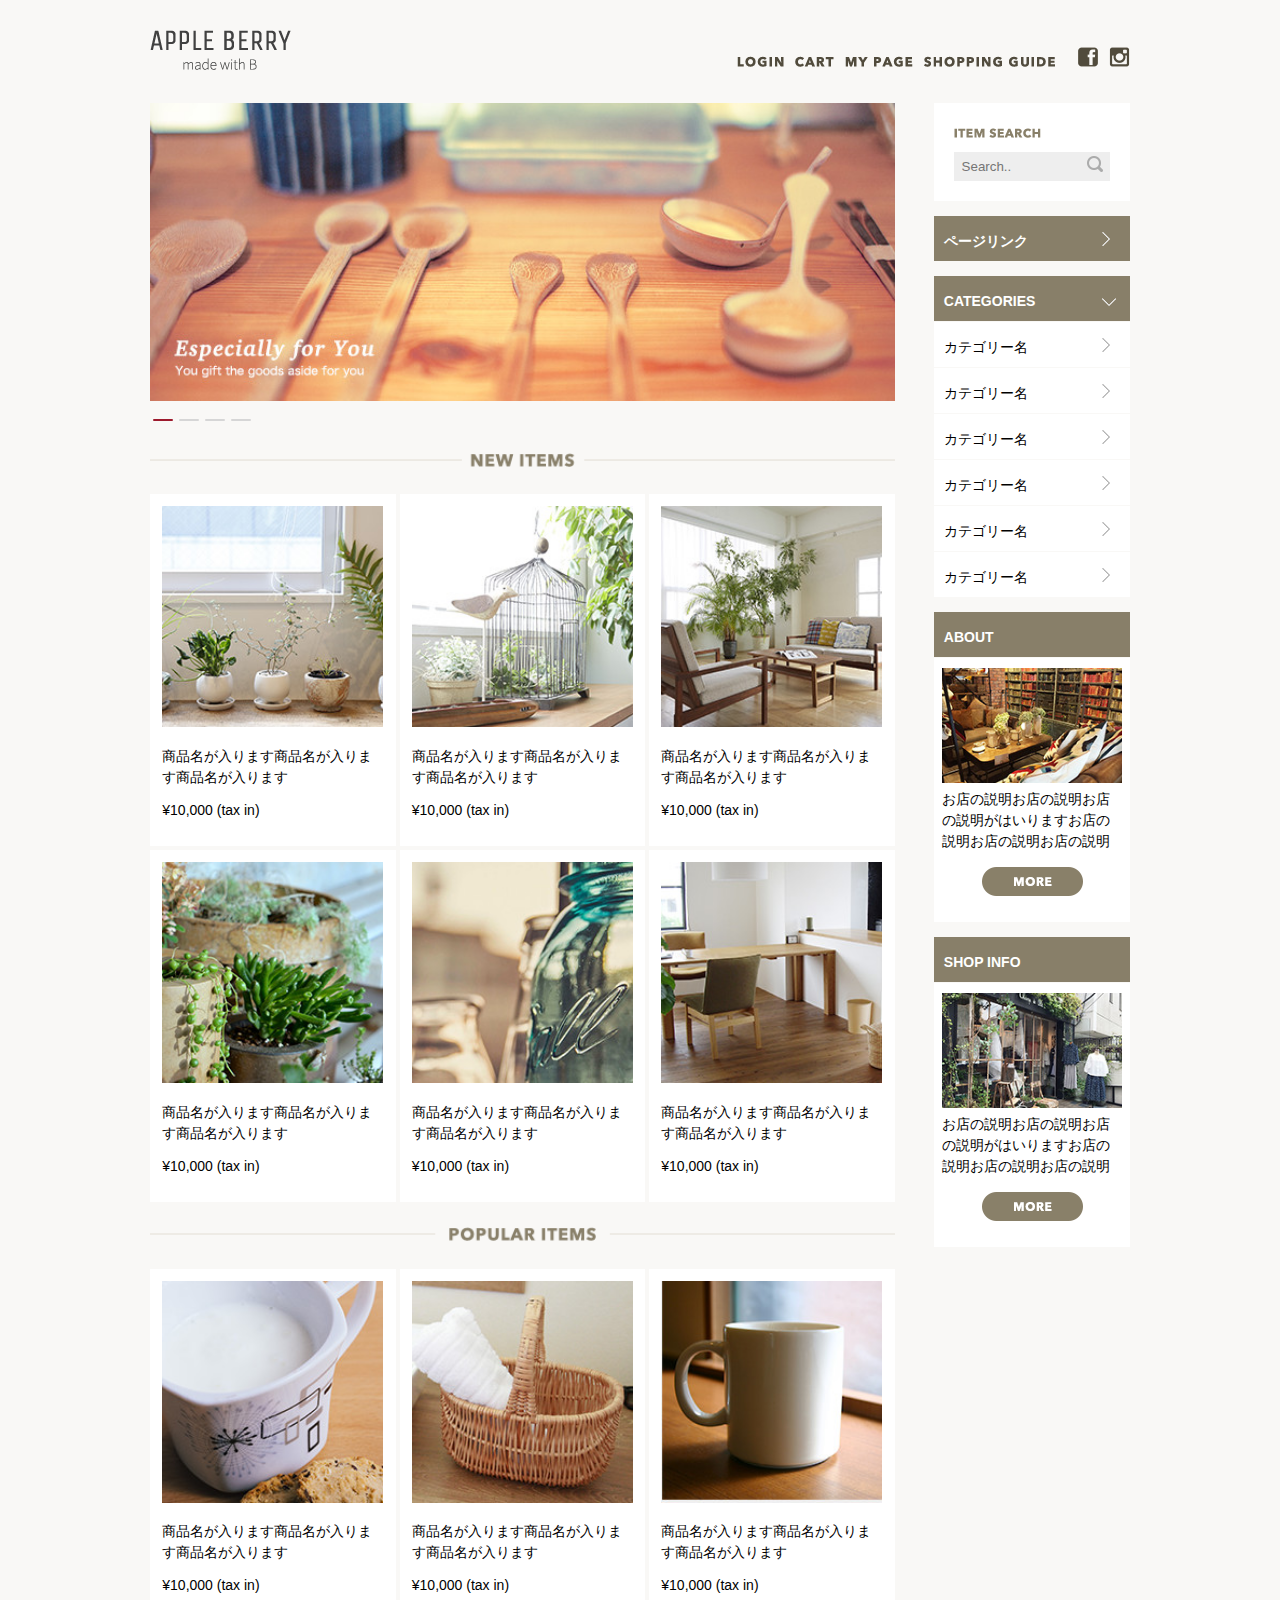
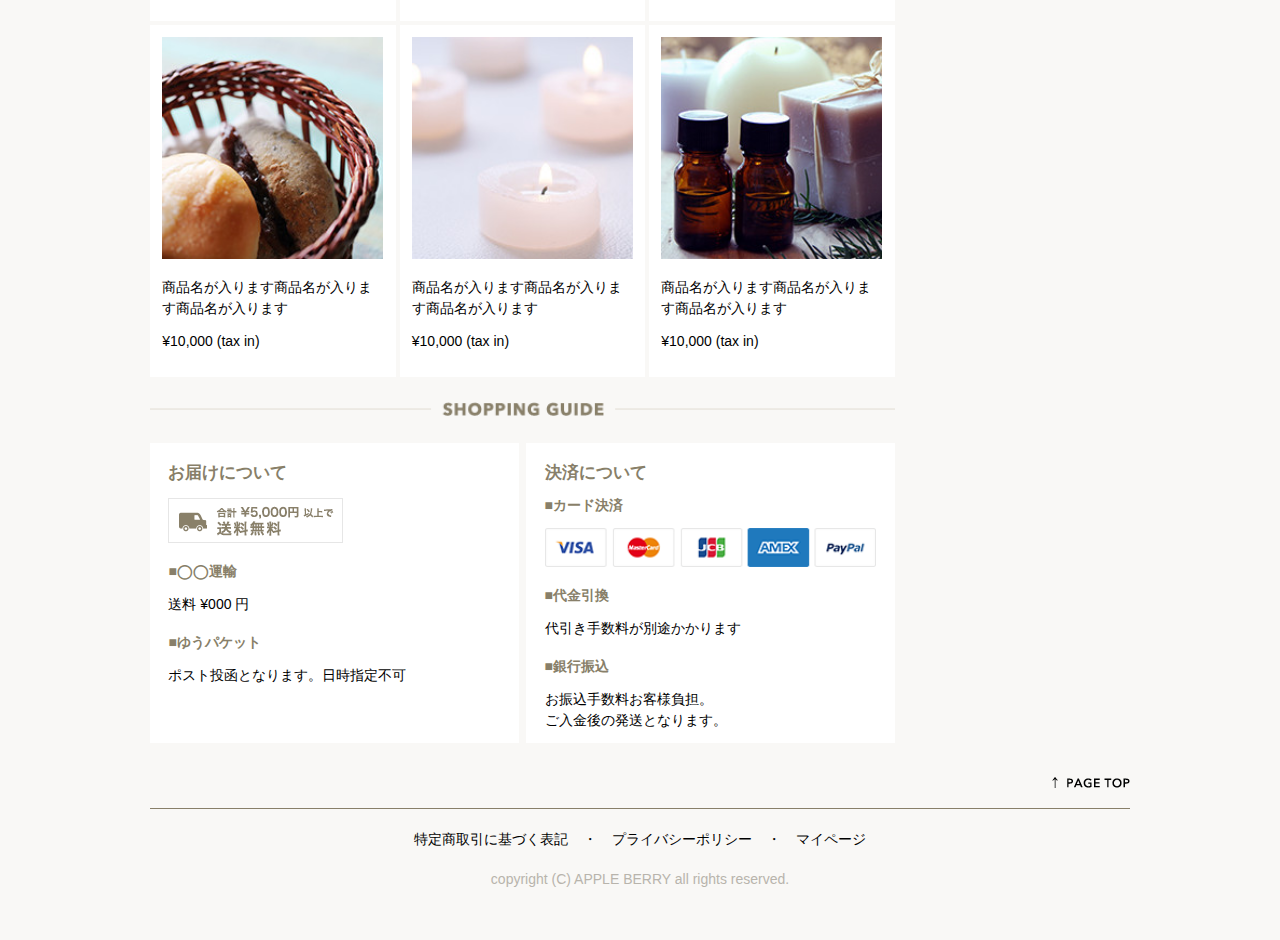
<file: index.html>
<!DOCTYPE html>
<html>
    <head>
        <meta charset="UTF-8">
        <title>ショッピングサイト</title>
        <meta name="viewport" content="width=device-width, initial-scale=1">
        <link rel="stylesheet" href="css/style.css">
        <link rel="stylesheet" href="css/reset.css">
        <link rel="stylesheet" href="owlcarousel/assets/owl.carousel.min.css">
        <link rel="stylesheet" href="owlcarousel/assets/owl.theme.default.css">
        <!-- jQuery -->
        <script type="text/javascript" src="https://ajax.googleapis.com/ajax/libs/jquery/1.10.2/jquery.min.js"></script>
        <!-- Owl Carousel JS -->
        <script src="owlcarousel/owl.carousel.min.js"></script>
        <!-- Owl Carouselを動作させるために追加 -->
        <script src="test-carousel.js"></script>
    </head>
    <body class="body">
        <div class="wrapper">
        <div id="headder" class="clearfix">
            <div id="logo">
                <a href="index.html"><img src="images/logo.png" alt="ロゴマーク" srcset="images/logo@2x.png 2x" /></a>
            </div><!--logo-->
            <div id="g_nav" class="clearfix">
                <ul id="main_navi">
                    <a href="#"><li><img src="images/menu_login.png" alt="ログイン" srcset="images/menu_login@2x.png 2x" /></li></a>
                    <a href="#"><li><img src="images/menu_cart.png" alt="カート" srcset="images/menu_cart@2x.png 2x" /></li></a>
                    <a href="#"><li><img src="images/menu_mypage.png" alt="マイページ" srcset="images/menu_mypage@2x.png 2x" /></li></a>
                    <a href="#"><li><img src="images/menu_guide.png" alt="ショッピングガイド" srcset="images/menu_guide@2x.png 2x" /></li></a>
                </ul>
                <ul id="sns_navi">
                    <a href="#"><li><img src="images/facebook.png" alt="facebook" srcset="images/fb@2x.png 2x" /></li></a>
                    <a href="#"><li><img src="images/insta.png" alt="Instagram" srcset="images/insta@2x.png 2x" /></li></a>
                </ul>
            </div><!--g_navi-->
        </div><!--headder-->
        
        <div id="headder01" class="clearfix">
            <div id="logo01">
                <a href="index.html"><img src="images/logo.png" alt="ロゴマーク" srcset="images/logo@2x.png 2x" /></a>
            </div><!--logo-->
            <div id="g_nav01" class="clearfix">
                <ul id="sns_navi">
                    <a href="#"><li><img src="images/facebook.png" alt="facebook" srcset="images/fb@2x.png 2x" /></li></a>
                    <a href="#"><li><img src="images/insta.png" alt="Instagram" srcset="images/insta@2x.png 2x" /></li></a>
                    <a href="#"><li id="menu"><img src="images/menu_icon.png" alt="Instagram" srcset="images/menu_icon@2x.png 2x" /></li></a>
                    <ol class="sp_menu_toggle">
                        <a href="#"><li><div class="menu_top"><img src="images/menu_login.png" alt="ログイン" srcset="images/menu_login@2x.png 2x" /></div></li></a>
                        <a href="#"><li><img src="images/menu_cart.png" alt="カート" srcset="images/menu_cart@2x.png 2x" /></li></a>
                        <a href="#"><li><img src="images/menu_mypage.png" alt="マイページ" srcset="images/menu_mypage@2x.png 2x" /></li></a>
                        <a href="#"><li><img src="images/menu_guide.png" alt="ショッピングガイド" srcset="images/menu_guide@2x.png 2x" /></li></a>
                    </ol>
                </ul>
            </div><!--g_nav01-->
        </div><!--headder01-->
        
        
        <div id="contents">
            <div class="container clearfix">
                <div id="main">
                    <div class="owl-carousel owl-theme" id="carusel">
                        <div class="headder-image"><img src="images/ca_banner.jpg" alt="ヘッダー画像" srcset="images/ca_banner.jpg 2x" /></div>
                        <div class="headder-image"><img src="images/ca_banner.jpg" alt="ヘッダー画像" srcset="images/ca_banner.jpg 2x" /></div>
                        <div class="headder-image"><img src="images/ca_banner.jpg" alt="ヘッダー画像" srcset="images/ca_banner.jpg 2x" /></div>
                        <div class="headder-image"><img src="images/ca_banner.jpg" alt="ヘッダー画像" srcset="images/ca_banner.jpg 2x" /></div>
                    </div><!--carousel-->
                    <h1><img src="images/title_newitems.png"></h1>
                    <div class="item">
                        <div class="area clearfix">
                            <div class="box">
                                <a href="products.html"><img src="images/item_01.jpg" alt="アイテム１"/></a>
                                <a href="products.html"><p>商品名が入ります商品名が入ります商品名が入ります</p></a>
                                <p>¥10,000 (tax in)</p>
                            </div><!--box-->
                            <div class="box">
                                <a href="products.html"><img src="images/item_02.jpg" alt="アイテム１"/></a>
                                <a href="products.html"><p>商品名が入ります商品名が入ります商品名が入ります</p></a>
                                <p>¥10,000 (tax in)</p>
                            </div><!--box-->
                            <div class="box01">
                                <a href="products.html"><img src="images/item_03.jpg" alt="アイテム１"/></a>
                                <a href="products.html"><p>商品名が入ります商品名が入ります商品名が入ります</p></a>
                                <p>¥10,000 (tax in)</p>
                            </div><!--box01-->
                        </div><!--area-->
                        <div class="area clearfix">
                            <div class="box">
                                <a href="products.html"><img src="images/item_04.jpg" alt="アイテム１"/></a>
                                <a href="products.html"><p>商品名が入ります商品名が入ります商品名が入ります</p></a>
                                <p>¥10,000 (tax in)</p>
                            </div><!--box-->
                            <div class="box">
                                <a href="products.html"><img src="images/item_05.jpg" alt="アイテム１"/></a>
                                <a href="products.html"><p>商品名が入ります商品名が入ります商品名が入ります</p></a>
                                <p>¥10,000 (tax in)</p>
                            </div><!--box-->
                            <div class="box01">
                                <a href="products.html"><img src="images/item_06.jpg" alt="アイテム１"/></a>
                                <a href="products.html"><p>商品名が入ります商品名が入ります商品名が入ります</p></a>
                                <p>¥10,000 (tax in)</p>
                            </div><!--box01-->
                        </div><!--area-->
                    </div><!--item-->
                    <h1><img src="images/title_popular.png"></h1>
                    <div class="item">
                        <div class="area clearfix">
                            <div class="box">
                                <a href="products.html"><img src="images/item_07.jpg" alt="アイテム１"/></a>
                                <a href="products.html"><p>商品名が入ります商品名が入ります商品名が入ります</p></a>
                                <p>¥10,000 (tax in)</p>
                            </div><!--box-->
                            <div class="box">
                                <a href="products.html"><img src="images/item_08.jpg" alt="アイテム１"/></a>
                                <a href="products.html"><p>商品名が入ります商品名が入ります商品名が入ります</p></a>
                                <p>¥10,000 (tax in)</p>
                            </div><!--box-->
                            <div class="box01">
                                <a href="products.html"><img src="images/item_09.jpg" alt="アイテム１"/></a>
                                <a href="products.html"><p>商品名が入ります商品名が入ります商品名が入ります</p></a>
                                <p>¥10,000 (tax in)</p>
                            </div><!--box01-->
                        </div><!--area-->
                        <div class="area clearfix">
                            <div class="box">
                                <a href="products.html"><img src="images/item_10.jpg" alt="アイテム１"/></a>
                                <a href="products.html"><p>商品名が入ります商品名が入ります商品名が入ります</p></a>
                                <p>¥10,000 (tax in)</p>
                            </div><!--box-->
                            <div class="box">
                                <a href="products.html"><img src="images/item_11.jpg" alt="アイテム１"/></a>
                                <a href="products.html"><p>商品名が入ります商品名が入ります商品名が入ります</p></a>
                                <p>¥10,000 (tax in)</p>
                            </div><!--box-->
                            <div class="box01">
                                <a href="products.html"><img src="images/item_12.jpg" alt="アイテム１"/></a>
                                <a href="products.html"><p>商品名が入ります商品名が入ります商品名が入ります</p></a>
                                <p>¥10,000 (tax in)</p>
                            </div> <!--box01-->
                        </div><!--area-->
                    </div><!--item-->
                    <h1><img src="images/title_guide.png"></h1>
                    <div class="guidearea clearfix">
                        <div class="guide">
                            <div class="guide_n">
                                <h2>お届けについて</h2>
                                <img src="images/otodoke_banner.png" alt="お届けについて" />
                                <h3>■◯◯運輸</h3>
                                <p>送料 ¥000 円</p>
                                <h3>■ゆうパケット</h3>
                                <p>ポスト投函となります。日時指定不可</p>
                            </div><!--guide_n-->
                        </div><!--guide-->
                        <div class="guide01">
                            <div class="guide_n">
                                <h2>決済について</h2>
                                <h3>■カード決済</h3>
                                <img src="images/cards.png" alt="カード決済について" />
                                <h3>■代金引換</h3>
                                <p>代引き手数料が別途かかります</p>
                                <h3>■銀行振込</h3>
                                <p>お振込手数料お客様負担。<br>
                                ご入金後の発送となります。</p>
                            </div><!--guide_n-->
                        </div><!--guide01-->
                    </div><!--guidearea-->
                </div><!--main-->
                
                
                
                <div id="s_main">
                    <div class="owl-carousel owl-theme" id="carusel01">
                        <div class="headder-image"><img src="images/ca_banner.jpg" alt="ヘッダー画像" srcset="images/ca_banner.jpg 2x" /></div>
                        <div class="headder-image"><img src="images/ca_banner.jpg" alt="ヘッダー画像" srcset="images/ca_banner.jpg 2x" /></div>
                        <div class="headder-image"><img src="images/ca_banner.jpg" alt="ヘッダー画像" srcset="images/ca_banner.jpg 2x" /></div>
                        <div class="headder-image"><img src="images/ca_banner.jpg" alt="ヘッダー画像" srcset="images/ca_banner.jpg 2x" /></div>
                    </div><!--carousel-->
                    <h1><img src="images/title_new_item.png" srcset="images/title_new_item@2x.png 2x" /></h1>
                    <div class="item">
                        <div class="area clearfix">
                            <div class="box">
                                <a href="products.html"><img src="images/item_01.jpg" alt="アイテム１"/></a>
                                <a href="products.html"><p>商品名が入ります商品名が入ります商品名が入ります</p></a>
                                <p>¥10,000 (tax in)</p>
                            </div><!--box-->
                            <div class="box01">
                                <a href="products.html"><img src="images/item_02.jpg" alt="アイテム１"/></a>
                                <a href="products.html"><p>商品名が入ります商品名が入ります商品名が入ります</p></a>
                                <p>¥10,000 (tax in)</p>
                            </div><!--box-->
                        </div><!--area-->
                        <div class="area clearfix">
                            <div class="box">
                                <a href="products.html"><img src="images/item_03.jpg" alt="アイテム１"/></a>
                                <a href="products.html"><p>商品名が入ります商品名が入ります商品名が入ります</p></a>
                                <p>¥10,000 (tax in)</p>
                            </div><!--box-->
                            <div class="box01">
                                <a href="products.html"><img src="images/item_04.jpg" alt="アイテム１"/></a>
                                <a href="products.html"><p>商品名が入ります商品名が入ります商品名が入ります</p></a>
                                <p>¥10,000 (tax in)</p>
                            </div><!--box01-->
                        </div><!--area-->
                        <div class="area clearfix">
                            <div class="box">
                                <a href="products.html"><img src="images/item_05.jpg" alt="アイテム１"/></a>
                                <a href="products.html"><p>商品名が入ります商品名が入ります商品名が入ります</p></a>
                                <p>¥10,000 (tax in)</p>
                            </div><!--box-->
                            <div class="box01">
                                <a href="products.html"><img src="images/item_06.jpg" alt="アイテム１"/></a>
                                <a href="products.html"><p>商品名が入ります商品名が入ります商品名が入ります</p></a>
                                <p>¥10,000 (tax in)</p>
                            </div> <!--box01-->
                        </div><!--area-->
                    </div><!--item-->
                    <h1><img src="images/title_popular.png" srcset="images/title_popular@2x.png 2x" /></h1>
                    <div class="item">
                        <div class="area clearfix">
                            <div class="box">
                                <a href="products.html"><img src="images/item_07.jpg" alt="アイテム１"/></a>
                                <a href="products.html"><p>商品名が入ります商品名が入ります商品名が入ります</p></a>
                                <p>¥10,000 (tax in)</p>
                            </div><!--box-->
                            <div class="box01">
                                <a href="products.html"><img src="images/item_08.jpg" alt="アイテム１"/></a>
                                <a href="products.html"><p>商品名が入ります商品名が入ります商品名が入ります</p></a>
                                <p>¥10,000 (tax in)</p>
                            </div><!--box-->
                        </div><!--area-->
                        <div class="area clearfix">
                            <div class="box">
                                <a href="products.html"><img src="images/item_09.jpg" alt="アイテム１"/></a>
                                <a href="products.html"><p>商品名が入ります商品名が入ります商品名が入ります</p></a>
                                <p>¥10,000 (tax in)</p>
                            </div><!--box-->
                            <div class="box01">
                                <a href="products.html"><img src="images/item_10.jpg" alt="アイテム１"/></a>
                                <a href="products.html"><p>商品名が入ります商品名が入ります商品名が入ります</p></a>
                                <p>¥10,000 (tax in)</p>
                            </div><!--box01-->
                        </div><!--area-->
                        <div class="area clearfix">
                            <div class="box">
                                <a href="products.html"><img src="images/item_11.jpg" alt="アイテム１"/></a>
                                <a href="products.html"><p>商品名が入ります商品名が入ります商品名が入ります</p></a>
                                <p>¥10,000 (tax in)</p>
                            </div><!--box-->
                            <div class="box01">
                                <a href="products.html"><img src="images/item_12.jpg" alt="アイテム１"/></a>
                                <a href="products.html"><p>商品名が入ります商品名が入ります商品名が入ります</p></a>
                                <p>¥10,000 (tax in)</p>
                            </div> <!--box01-->
                        </div><!--area-->
                    </div><!--item-->
                    <h1><img src="images/title_guide.png" srcset="images/title_guide@2x.png 2x" /></h1>
                    <div class="guidearea clearfix">
                        <div class="guide">
                            <div class="guide_n">
                                <h2>お届けについて</h2>
                                <img src="images/otodoke_banner.png" alt="お届けについて" />
                                <h3>■◯◯運輸</h3>
                                <p>送料 ¥000 円</p>
                                <h3>■ゆうパケット</h3>
                                <p>ポスト投函となります。日時指定不可</p>
                            </div><!--guide_n-->
                        </div><!--guide-->
                        <div class="guide01">
                            <div class="guide_n">
                                <h2>決済について</h2>
                                <h3>■カード決済</h3>
                                <img src="images/cards.png" alt="カード決済について" />
                                <h3>■代金引換</h3>
                                <p>代引き手数料が別途かかります</p>
                                <h3>■銀行振込</h3>
                                <p>お振込手数料お客様負担。<br>
                                ご入金後の発送となります。</p>
                            </div><!--guide_n-->
                        </div><!--guide01-->
                    </div><!--guidearea-->
                </div><!--s_main-->
                  
                    
                    
                <div id="side">
                    <div id="serch">
                        <h2><img src="images/itemserch.png" /></h2>
                        <form method="get" action="#" class="search">
                            <div id="serchbox">
                                <input type="text" name="example" class="textBox" placeholder="Search.." />
                                <div class="seachicon"><img src="images/search_icon.png" /></div>
                            </div><!--sechbox-->
                        </form>
                    </div> <!--serch-->
                    <div id="sidever">
                        <a href="#"><h3 class="clearfix"><p>ページリンク</p><span><img src="images/next_icon.png" alt="矢印" /></span></h3></a>
                        <a href="#"><h3 class="clearfix"><p>CATEGORIES</p><span class="down"><img src="images/down_icon.png" alt="矢印" /></span></h3></a>
                        <a href="list.html"><h4 class="clearfix"><p>カテゴリー名</p><span><img src="images/next_icon_gray.png" alt="矢印" /></span></h4></a>
                        <a href="list.html"><h4 class="clearfix"><p>カテゴリー名</p><span><img src="images/next_icon_gray.png" alt="矢印" /></span></h4></a>
                        <a href="list.html"><h4 class="clearfix"><p>カテゴリー名</p><span><img src="images/next_icon_gray.png" alt="矢印" /></span></h4></a>
                        <a href="list.html"><h4 class="clearfix"><p>カテゴリー名</p><span><img src="images/next_icon_gray.png" alt="矢印" /></span></h4></a>
                        <a href="list.html"><h4 class="clearfix"><p>カテゴリー名</p><span><img src="images/next_icon_gray.png" alt="矢印" /></span></h4></a>
                        <a href="list.html"><h4 class="clearfix"><p>カテゴリー名</p><span><img src="images/next_icon_gray.png" alt="矢印" /></span></h4></a>
                        <h3>ABOUT</h3>
                        <div class="sidebox clearfix">
                            <div class="sideimege"><img src="images/about_img.jpg" alt="about写真"></div>
                            <div class="sidetext">
                                <p>お店の説明お店の説明お店の説明がはいりますお店の説明お店の説明お店の説明</p>
                                <a href="#"><div class="buton"><img src="images/more_btn.png" alt="more"></div></a>
                            </div>
                        </div><!--sidebox-->
                        <h3>SHOP INFO</h3>
                        <div class="sidebox clearfix">
                            <div class="sideimege"><img src="images/shopinfo_img.jpg" alt="shopinfo写真"></div>
                            <div class="sidetext">
                                <p>お店の説明お店の説明お店の説明がはいりますお店の説明お店の説明お店の説明</p>
                                <a href="#"><div class="buton"><img src="images/more_btn.png" alt="more"/></div></a>
                            </div>
                        </div><!--sidebox-->
                    </div><!--sideber-->
                    
                </div><!--side-->
            </div><!--container-->
        </div><!--contents-->
        <div id="footer">
            <div class="footer_s">
                <a href="#"><img src="images/pagetop.png" alt="pagetop"/></a>
            </div><!--footer_t-->
            <div class="footer_t">
                <img src="images/pagetop.png" alt="pagetop"/>
            </div><!--footer_t-->
            <div class="footer_b">
                <h5><span>特定商取引に基づく表記</span>・<span>プライバシーポリシー</span>・<span>マイページ</span></h5>
            </div><!--footer_b-->
            <h5><p>copyright (C) APPLE BERRY all rights reserved.</p></h5>
        </div><!--footer-->
        </div><!--wrapper-->
    </body>
</html>
</file>
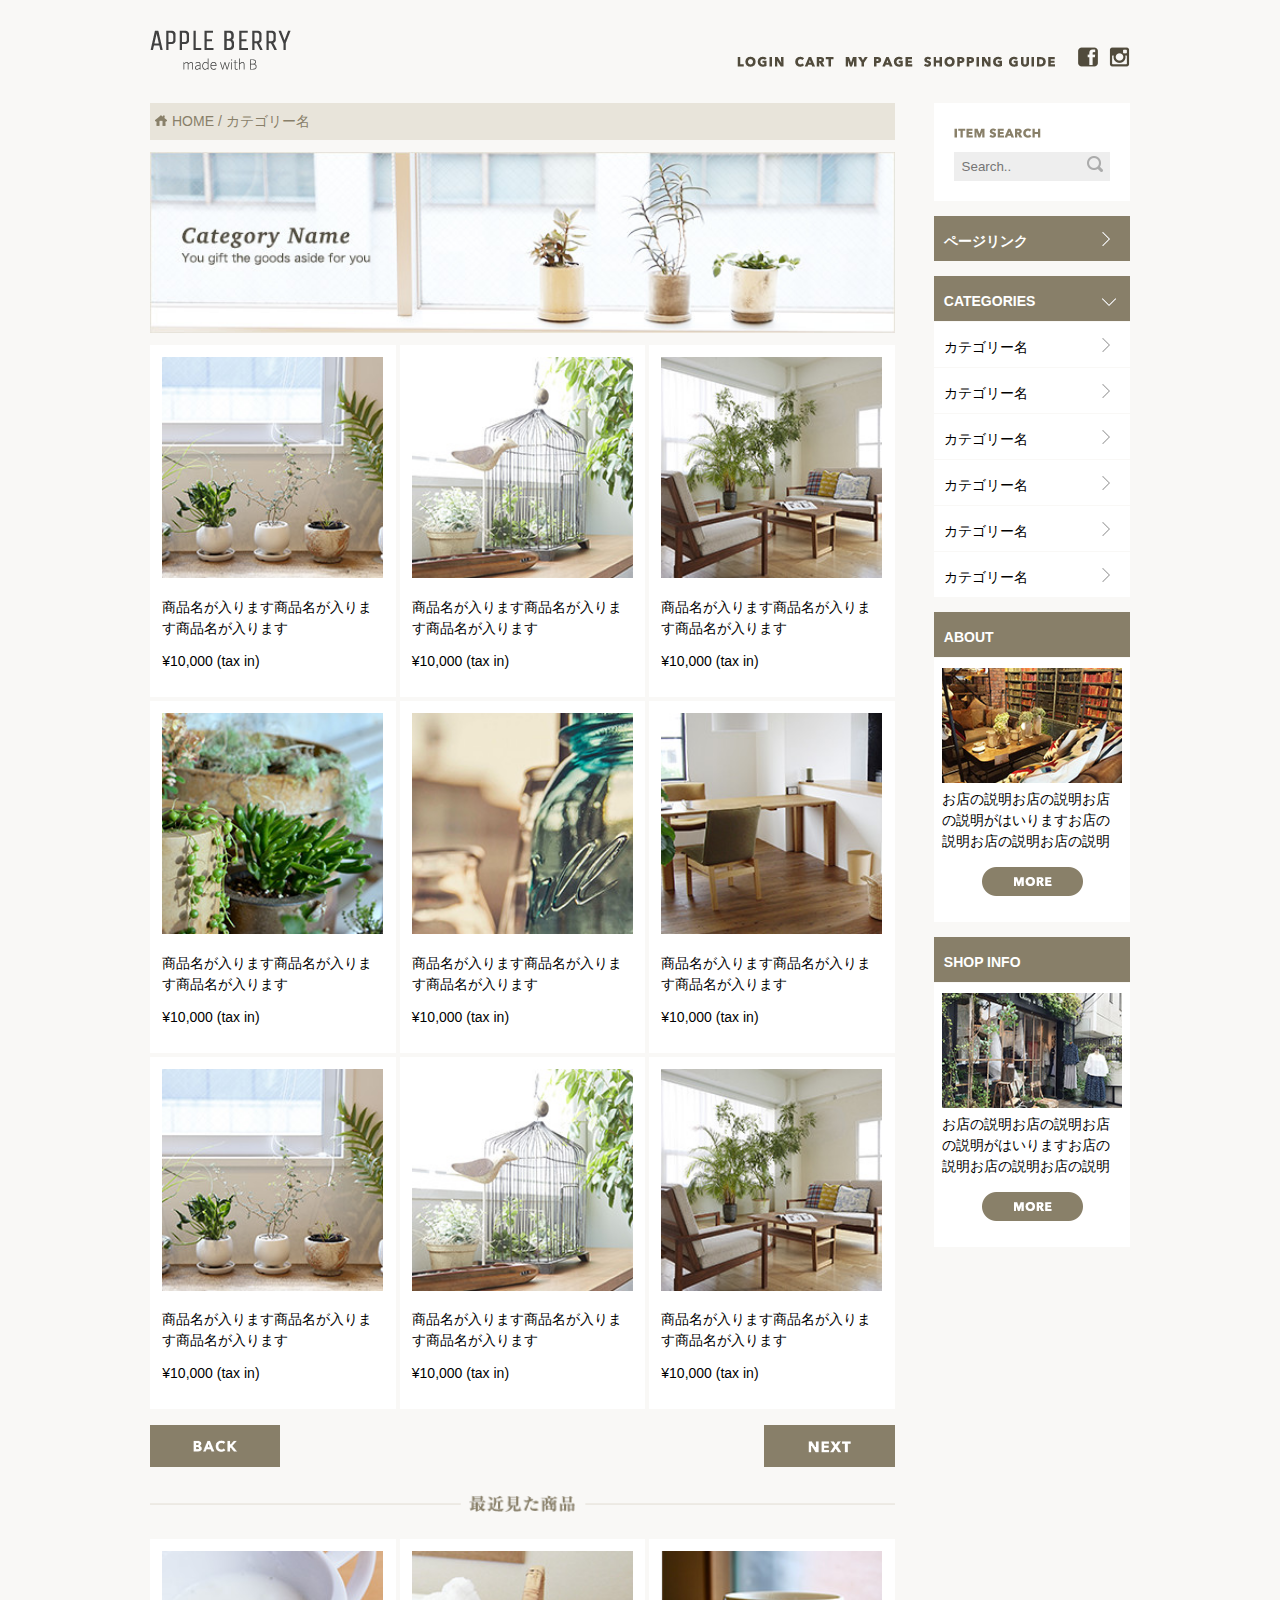
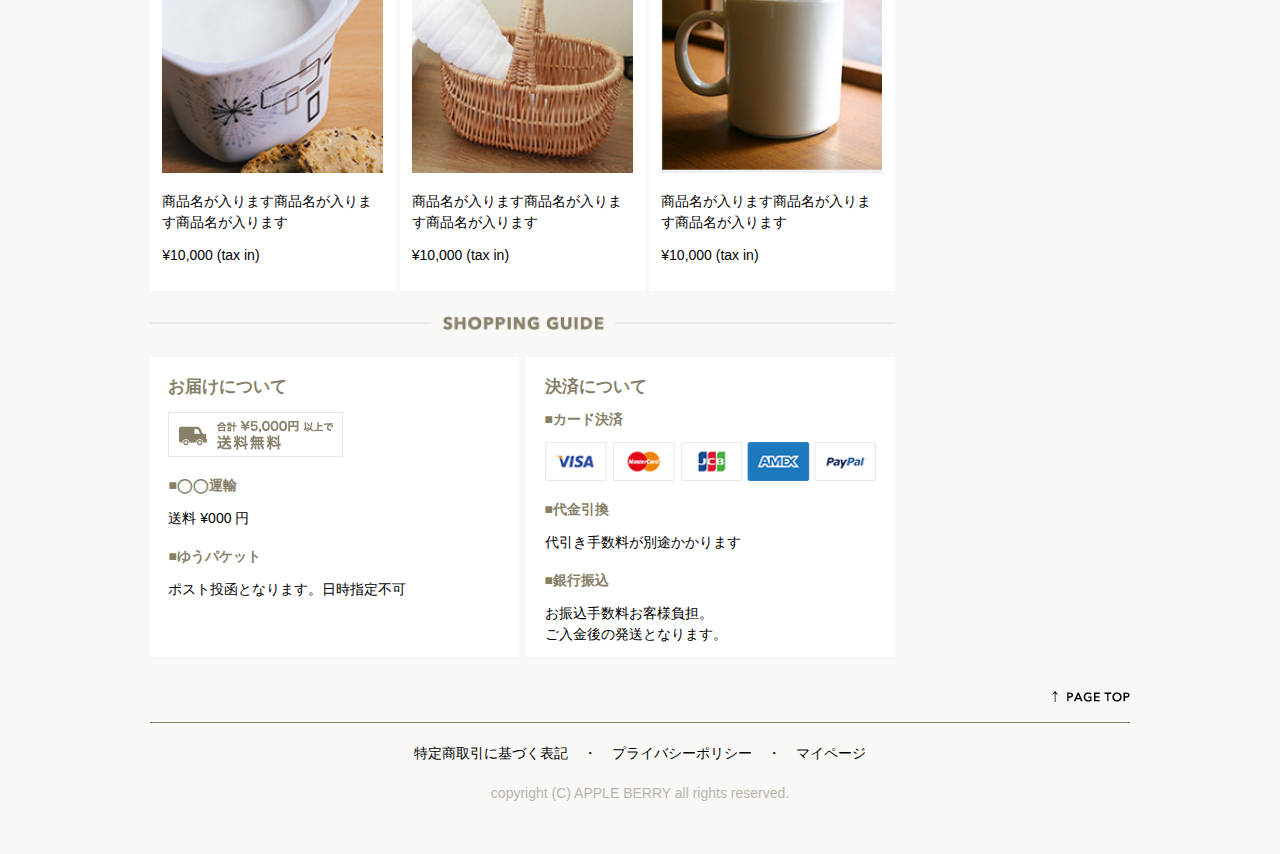
<file: list.html>
<!DOCTYPE html>
<html>
    <head>
        <meta charset="UTF-8">
        <title>ショッピングサイト</title>
        <meta name="viewport" content="width=device-width, initial-scale=1">
        <link rel="stylesheet" href="css/style.css">
        <link rel="stylesheet" href="css/reset.css">
        <link rel="stylesheet" href="owlcarousel/assets/owl.carousel.min.css">
        <link rel="stylesheet" href="owlcarousel/assets/owl.theme.default.css">
        <!-- jQuery -->
        <script type="text/javascript" src="https://ajax.googleapis.com/ajax/libs/jquery/1.10.2/jquery.min.js"></script>
        <!-- Owl Carousel JS -->
        <script src="owlcarousel/owl.carousel.min.js"></script>
        <!-- Owl Carouselを動作させるために追加 -->
        <script src="test-carousel.js"></script>
    </head>
    <body class="body">
        <div class="wrapper">
        <div id="headder" class="clearfix">
            <div id="logo">
                <a href="index.html"><img src="images/logo.png" alt="ロゴマーク" srcset="images/logo@2x.png 2x" /></a>
            </div><!--logo-->
            <div id="g_nav" class="clearfix">
                <ul id="main_navi">
                    <a href="#"><li><img src="images/menu_login.png" alt="ログイン" srcset="images/menu_login@2x.png 2x" /></li></a>
                    <a href="#"><li><img src="images/menu_cart.png" alt="カート" srcset="images/menu_cart@2x.png 2x" /></li></a>
                    <a href="#"><li><img src="images/menu_mypage.png" alt="マイページ" srcset="images/menu_mypage@2x.png 2x" /></li></a>
                    <a href="#"><li><img src="images/menu_guide.png" alt="ショッピングガイド" srcset="images/menu_guide@2x.png 2x" /></li></a>
                </ul>
                <ul id="sns_navi">
                    <a href="#"><li><img src="images/facebook.png" alt="facebook" srcset="images/fb@2x.png 2x" /></li></a>
                    <a href="#"><li><img src="images/insta.png" alt="Instagram" srcset="images/insta@2x.png 2x" /></li></a>
                </ul>
            </div><!--g_navi-->
        </div><!--headder-->
        
        <div id="headder01" class="clearfix">
            <div id="logo01">
                <a href="index.html"><img src="images/logo.png" alt="ロゴマーク" srcset="images/logo@2x.png 2x" /></a>
            </div><!--logo-->
            <div id="g_nav01" class="clearfix">
                <ul id="sns_navi">
                    <a href="#"><li><img src="images/facebook.png" alt="facebook" srcset="images/fb@2x.png 2x" /></li></a>
                    <a href="#"><li><img src="images/insta.png" alt="Instagram" srcset="images/insta@2x.png 2x" /></li></a>
                    <a href="#"><li id="menu"><img src="images/menu_icon.png" alt="Instagram" srcset="images/menu_icon@2x.png 2x" /></li></a>
                    <ol class="sp_menu_toggle">
                        <a href="#"><li><div class="menu_top"><img src="images/menu_login.png" alt="ログイン" srcset="images/menu_login@2x.png 2x" /></div></li></a>
                        <a href="#"><li><img src="images/menu_cart.png" alt="カート" srcset="images/menu_cart@2x.png 2x" /></li></a>
                        <a href="#"><li><img src="images/menu_mypage.png" alt="マイページ" srcset="images/menu_mypage@2x.png 2x" /></li></a>
                        <a href="#"><li><img src="images/menu_guide.png" alt="ショッピングガイド" srcset="images/menu_guide@2x.png 2x" /></li></a>
                    </ol>
                </ul>
            </div><!--g_nav01-->
        </div><!--headder01-->
        
        
        <div id="contents">
            <div class="container clearfix">
                <div id="main">
                    <div class="pan clearfix" >
                        <div class="pan_img"><img src="images/home_icon.png" alt="ホームアイコン" /></div>
                        <div class="pan_text"><p><a href="index.html">HOME</a> / <a href="list.html">カテゴリー名</a></p></div>
                    </div>
                    <div class="owl-carousel owl-theme" id="carusel">
                        <div class="headder-image"><img src="images/cate_image.jpg" alt="ヘッダー画像" /></div>
                    </div><!--carousel-->
                    <div class="space"></div>
                    <div class="item">
                        <div class="area clearfix">
                            <div class="box">
                                <a href="products.html"><img src="images/item_01.jpg" alt="アイテム１"/></a>
                                <a href="products.html"><p>商品名が入ります商品名が入ります商品名が入ります</p></a>
                                <p>¥10,000 (tax in)</p>
                            </div><!--box-->
                            <div class="box">
                                <a href="products.html"><img src="images/item_02.jpg" alt="アイテム１"/></a>
                                <a href="products.html"><p>商品名が入ります商品名が入ります商品名が入ります</p></a>
                                <p>¥10,000 (tax in)</p>
                            </div><!--box-->
                            <div class="box01">
                                <a href="products.html"><img src="images/item_03.jpg" alt="アイテム１"/></a>
                                <a href="products.html"><p>商品名が入ります商品名が入ります商品名が入ります</p></a>
                                <p>¥10,000 (tax in)</p>
                            </div><!--box01-->
                        </div><!--area-->
                        <div class="area clearfix">
                            <div class="box">
                                <a href="products.html"><img src="images/item_04.jpg" alt="アイテム１"/></a>
                                <a href="products.html"><p>商品名が入ります商品名が入ります商品名が入ります</p></a>
                                <p>¥10,000 (tax in)</p>
                            </div><!--box-->
                            <div class="box">
                                <a href="products.html"><img src="images/item_05.jpg" alt="アイテム１"/></a>
                                <a href="products.html"><p>商品名が入ります商品名が入ります商品名が入ります</p></a>
                                <p>¥10,000 (tax in)</p>
                            </div><!--box-->
                            <div class="box01">
                                <a href="products.html"><img src="images/item_06.jpg" alt="アイテム１"/></a>
                                <a href="products.html"><p>商品名が入ります商品名が入ります商品名が入ります</p></a>
                                <p>¥10,000 (tax in)</p>
                            </div><!--box01-->
                            <div class="box">
                                <a href="products.html"><img src="images/item_01.jpg" alt="アイテム１"/></a>
                                <a href="products.html"><p>商品名が入ります商品名が入ります商品名が入ります</p></a>
                                <p>¥10,000 (tax in)</p>
                            </div><!--box-->
                            <div class="box">
                                <a href="products.html"><img src="images/item_02.jpg" alt="アイテム１"/></a>
                                <a href="products.html"><p>商品名が入ります商品名が入ります商品名が入ります</p></a>
                                <p>¥10,000 (tax in)</p>
                            </div><!--box-->
                            <div class="box01">
                                <a href="products.html"><img src="images/item_03.jpg" alt="アイテム１"/></a>
                                <a href="products.html"><p>商品名が入ります商品名が入ります商品名が入ります</p></a>
                                <p>¥10,000 (tax in)</p>
                            </div><!--box01-->
                        </div><!--area-->
                        <div class="b_n">
                        <div class="back"><a href="#"><img src="images/back.png" alt="back"/></a></div>
                        <div class="next"><a href="#"><img src="images/next.png" alt="next"/></a></div>
                        </div>
                    </div><!--item-->
                    <h1><img src="images/recent_pro_pc.png"></h1>
                    <div class="item">
                        <div class="area clearfix">
                            <div class="box">
                                <a href="products.html"><img src="images/item_07.jpg" alt="アイテム１"/></a>
                                <a href="products.html"><p>商品名が入ります商品名が入ります商品名が入ります</p></a>
                                <p>¥10,000 (tax in)</p>
                            </div><!--box-->
                            <div class="box">
                                <a href="products.html"><img src="images/item_08.jpg" alt="アイテム１"/></a>
                                <a href="products.html"><p>商品名が入ります商品名が入ります商品名が入ります</p></a>
                                <p>¥10,000 (tax in)</p>
                            </div><!--box-->
                            <div class="box01">
                                <a href="products.html"><img src="images/item_09.jpg" alt="アイテム１"/></a>
                                <a href="products.html"><p>商品名が入ります商品名が入ります商品名が入ります</p></a>
                                <p>¥10,000 (tax in)</p>
                            </div><!--box01-->
                        </div><!--area-->
                    </div><!--item-->
                    <h1><img src="images/title_guide.png"></h1>
                    <div class="guidearea clearfix">
                        <div class="guide">
                            <div class="guide_n">
                                <h2>お届けについて</h2>
                                <img src="images/otodoke_banner.png" alt="お届けについて" />
                                <h3>■◯◯運輸</h3>
                                <p>送料 ¥000 円</p>
                                <h3>■ゆうパケット</h3>
                                <p>ポスト投函となります。日時指定不可</p>
                            </div><!--guide_n-->
                        </div><!--guide-->
                        <div class="guide01">
                            <div class="guide_n">
                                <h2>決済について</h2>
                                <h3>■カード決済</h3>
                                <img src="images/cards.png" alt="カード決済について" />
                                <h3>■代金引換</h3>
                                <p>代引き手数料が別途かかります</p>
                                <h3>■銀行振込</h3>
                                <p>お振込手数料お客様負担。<br>
                                ご入金後の発送となります。</p>
                            </div><!--guide_n-->
                        </div><!--guide01-->
                    </div><!--guidearea-->
                </div><!--main-->
                
                
                
                <div id="s_main">
                    <div class="pan clearfix" >
                        <div class="pan_img"><img src="images/home_icon.png" alt="ホームアイコン" /></div>
                        <div class="pan_text"><p><a href="index.html">HOME</a> / <a href="list.html">カテゴリー名</a></p></div>
                    </div>
                    <div class="owl-carousel owl-theme" id="carusel">
                        <div class="headder-image"><img src="images/cate_image_sp.jpg" alt="ヘッダー画像" /></div>
                    </div><!--carousel-->
                    <div class="space"></div>
                    <div class="item">
                        <div class="area clearfix">
                            <div class="box">
                                <a href="products.html"><img src="images/item_01.jpg" alt="アイテム１"/></a>
                                <a href="products.html"><p>商品名が入ります商品名が入ります商品名が入ります</p></a>
                                <p>¥10,000 (tax in)</p>
                            </div><!--box-->
                            <div class="box01">
                                <a href="products.html"><img src="images/item_02.jpg" alt="アイテム１"/></a>
                                <a href="products.html"><p>商品名が入ります商品名が入ります商品名が入ります</p></a>
                                <p>¥10,000 (tax in)</p>
                            </div><!--box-->
                        </div><!--area-->
                        <div class="area clearfix">
                            <div class="box">
                                <a href="products.html"><img src="images/item_03.jpg" alt="アイテム１"/></a>
                                <a href="products.html"><p>商品名が入ります商品名が入ります商品名が入ります</p></a>
                                <p>¥10,000 (tax in)</p>
                            </div><!--box-->
                            <div class="box01">
                                <a href="products.html"><img src="images/item_04.jpg" alt="アイテム１"/></a>
                                <a href="products.html"><p>商品名が入ります商品名が入ります商品名が入ります</p></a>
                                <p>¥10,000 (tax in)</p>
                            </div><!--box01-->
                        </div><!--area-->
                        <div class="area clearfix">
                            <div class="box">
                                <a href="products.html"><img src="images/item_05.jpg" alt="アイテム１"/></a>
                                <a href="products.html"><p>商品名が入ります商品名が入ります商品名が入ります</p></a>
                                <p>¥10,000 (tax in)</p>
                            </div><!--box-->
                            <div class="box01">
                                <a href="products.html"><img src="images/item_06.jpg" alt="アイテム１"/></a>
                                <a href="products.html"><p>商品名が入ります商品名が入ります商品名が入ります</p></a>
                                <p>¥10,000 (tax in)</p>
                            </div> <!--box01-->
                        </div><!--area-->
                        <div class="area clearfix">
                            <div class="box">
                                <a href="products.html"><img src="images/item_01.jpg" alt="アイテム１"/></a>
                                <a href="products.html"><p>商品名が入ります商品名が入ります商品名が入ります</p></a>
                                <p>¥10,000 (tax in)</p>
                            </div><!--box-->
                            <div class="box01">
                                <a href="products.html"><img src="images/item_02.jpg" alt="アイテム１"/></a>
                                <a href="products.html"><p>商品名が入ります商品名が入ります商品名が入ります</p></a>
                                <p>¥10,000 (tax in)</p>
                            </div><!--box-->
                        </div><!--area-->
                        <div class="area clearfix">
                            <div class="box">
                                <a href="products.html"><img src="images/item_03.jpg" alt="アイテム１"/></a>
                                <a href="products.html"><p>商品名が入ります商品名が入ります商品名が入ります</p></a>
                                <p>¥10,000 (tax in)</p>
                            </div><!--box-->
                        </div><!--area-->
                        <div class="b_n clearfix">
                        <div class="back"><a href="#"><img src="images/back.png" alt="back"/></a></div>
                        <div class="next"><a href="#"><img src="images/next.png" alt="next"/></a></div>
                        </div>
                    </div><!--item-->
                    <h1><img src="images/title_recent_pro.png" srcset="images/title_recent_pro@2x.png 2x" /></h1>
                    <div class="item">
                        <div class="area clearfix">
                            <div class="box">
                                <img src="images/item_07.jpg" alt="アイテム１"/>
                                <p>商品名が入ります商品名が入ります商品名が入ります</p>
                                <p>¥10,000 (tax in)</p>
                            </div><!--box-->
                            <div class="box01">
                                <img src="images/item_08.jpg" alt="アイテム１"/>
                                <p>商品名が入ります商品名が入ります商品名が入ります</p>
                                <p>¥10,000 (tax in)</p>
                            </div><!--box-->
                        </div><!--area-->
                        <div class="area clearfix">
                            <div class="box">
                                <img src="images/item_09.jpg" alt="アイテム１"/>
                                <p>商品名が入ります商品名が入ります商品名が入ります</p>
                                <p>¥10,000 (tax in)</p>
                            </div><!--box-->
                        </div><!--area-->
                    </div><!--item-->
                    <h1><img src="images/title_new_item.png" srcset="images/title_new_item@2x.png 2x" /></h1>
                    <div class="guidearea clearfix">
                        <div class="guide">
                            <div class="guide_n">
                                <h2>お届けについて</h2>
                                <img src="images/otodoke_banner.png" alt="お届けについて" />
                                <h3>■◯◯運輸</h3>
                                <p>送料 ¥000 円</p>
                                <h3>■ゆうパケット</h3>
                                <p>ポスト投函となります。日時指定不可</p>
                            </div><!--guide_n-->
                        </div><!--guide-->
                        <div class="guide01">
                            <div class="guide_n">
                                <h2>決済について</h2>
                                <h3>■カード決済</h3>
                                <img src="images/cards.png" alt="カード決済について" />
                                <h3>■代金引換</h3>
                                <p>代引き手数料が別途かかります</p>
                                <h3>■銀行振込</h3>
                                <p>お振込手数料お客様負担。<br>
                                ご入金後の発送となります。</p>
                            </div><!--guide_n-->
                        </div><!--guide01-->
                    </div><!--guidearea-->
                </div><!--s_main-->
                  
                    
                    
                <div id="side">
                    <div id="serch">
                        <h2><img src="images/itemserch.png" /></h2>
                        <form method="get" action="#" class="search">
                            <div id="serchbox">
                                <input type="text" name="example" class="textBox" placeholder="Search.." />
                                <div class="seachicon"><img src="images/search_icon.png" /></div>
                            </div><!--sechbox-->
                        </form>
                    </div> <!--serch-->
                    <div id="sidever">
                        <a href="#"><h3 class="clearfix"><p>ページリンク</p><span><img src="images/next_icon.png" alt="矢印" /></span></h3></a>
                        <a href="#"><h3 class="clearfix"><p>CATEGORIES</p><span class="down"><img src="images/down_icon.png" alt="矢印" /></span></h3></a>
                        <a href="list.html"><h4 class="clearfix"><p>カテゴリー名</p><span><img src="images/next_icon_gray.png" alt="矢印" /></span></h4></a>
                        <a href="list.html"><h4 class="clearfix"><p>カテゴリー名</p><span><img src="images/next_icon_gray.png" alt="矢印" /></span></h4></a>
                        <a href="list.html"><h4 class="clearfix"><p>カテゴリー名</p><span><img src="images/next_icon_gray.png" alt="矢印" /></span></h4></a>
                        <a href="list.html"><h4 class="clearfix"><p>カテゴリー名</p><span><img src="images/next_icon_gray.png" alt="矢印" /></span></h4></a>
                        <a href="list.html"><h4 class="clearfix"><p>カテゴリー名</p><span><img src="images/next_icon_gray.png" alt="矢印" /></span></h4></a>
                        <a href="list.html"><h4 class="clearfix"><p>カテゴリー名</p><span><img src="images/next_icon_gray.png" alt="矢印" /></span></h4></a>
                        <h3>ABOUT</h3>
                        <div class="sidebox clearfix">
                            <div class="sideimege"><img src="images/about_img.jpg" alt="about写真"></div>
                            <div class="sidetext">
                                <p>お店の説明お店の説明お店の説明がはいりますお店の説明お店の説明お店の説明</p>
                                <a href="#"><div class="buton"><img src="images/more_btn.png" alt="more"></div></a>
                            </div>
                        </div><!--sidebox-->
                        <h3>SHOP INFO</h3>
                        <div class="sidebox clearfix">
                            <div class="sideimege"><img src="images/shopinfo_img.jpg" alt="shopinfo写真"></div>
                            <div class="sidetext">
                                <p>お店の説明お店の説明お店の説明がはいりますお店の説明お店の説明お店の説明</p>
                                <a href="#"><div class="buton"><img src="images/more_btn.png" alt="more"/></div></a>
                            </div>
                        </div><!--sidebox-->
                    </div><!--sideber-->
                    
                </div><!--side-->
            </div><!--container-->
        </div><!--contents-->
        <div id="footer">
            <div class="footer_s">
                <a href="#"><img src="images/pagetop.png" alt="pagetop"/></a>
            </div><!--footer_t-->
            <div class="footer_t">
                <img src="images/pagetop.png" alt="pagetop"/>
            </div><!--footer_t-->
            <div class="footer_b">
                <h5><span>特定商取引に基づく表記</span>・<span>プライバシーポリシー</span>・<span>マイページ</span></h5>
            </div><!--footer_b-->
            <h5><p>copyright (C) APPLE BERRY all rights reserved.</p></h5>
        </div><!--footer-->
        </div><!--wrapper-->
    </body>
</html>
</file>
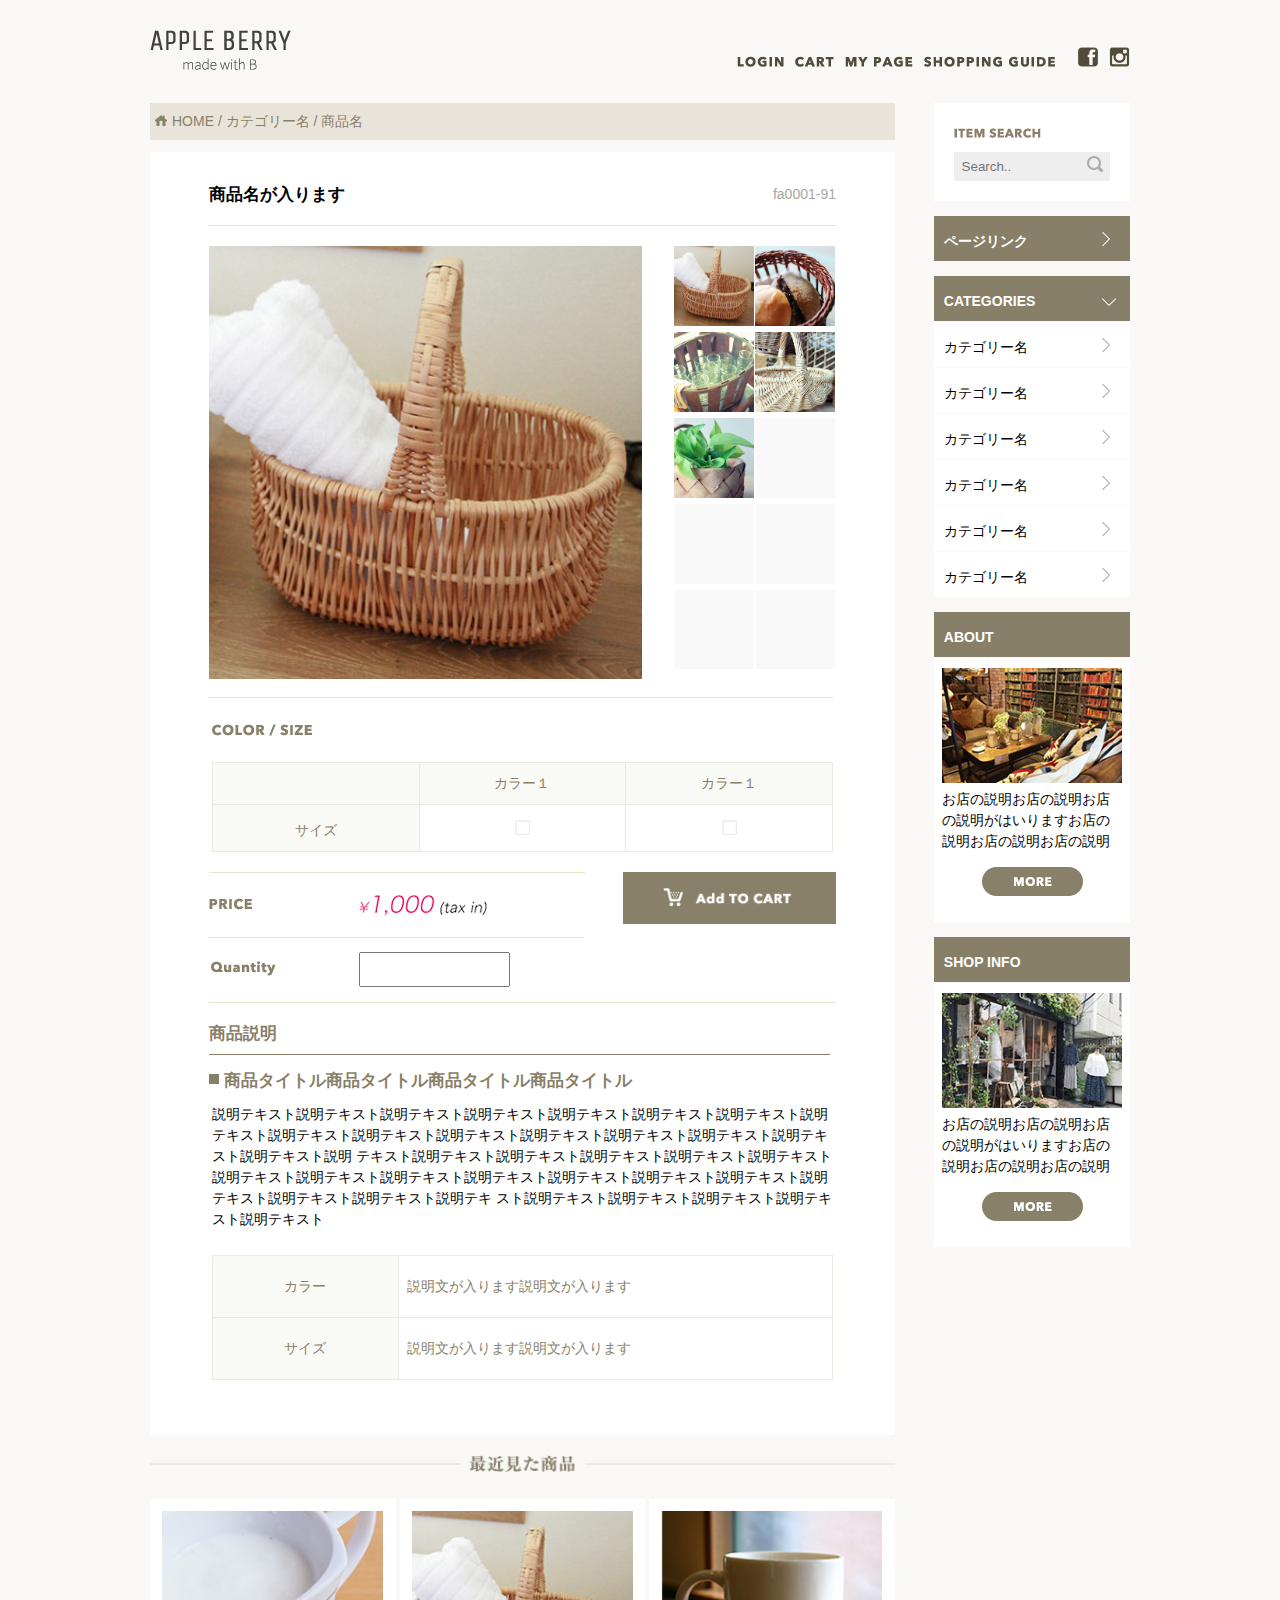
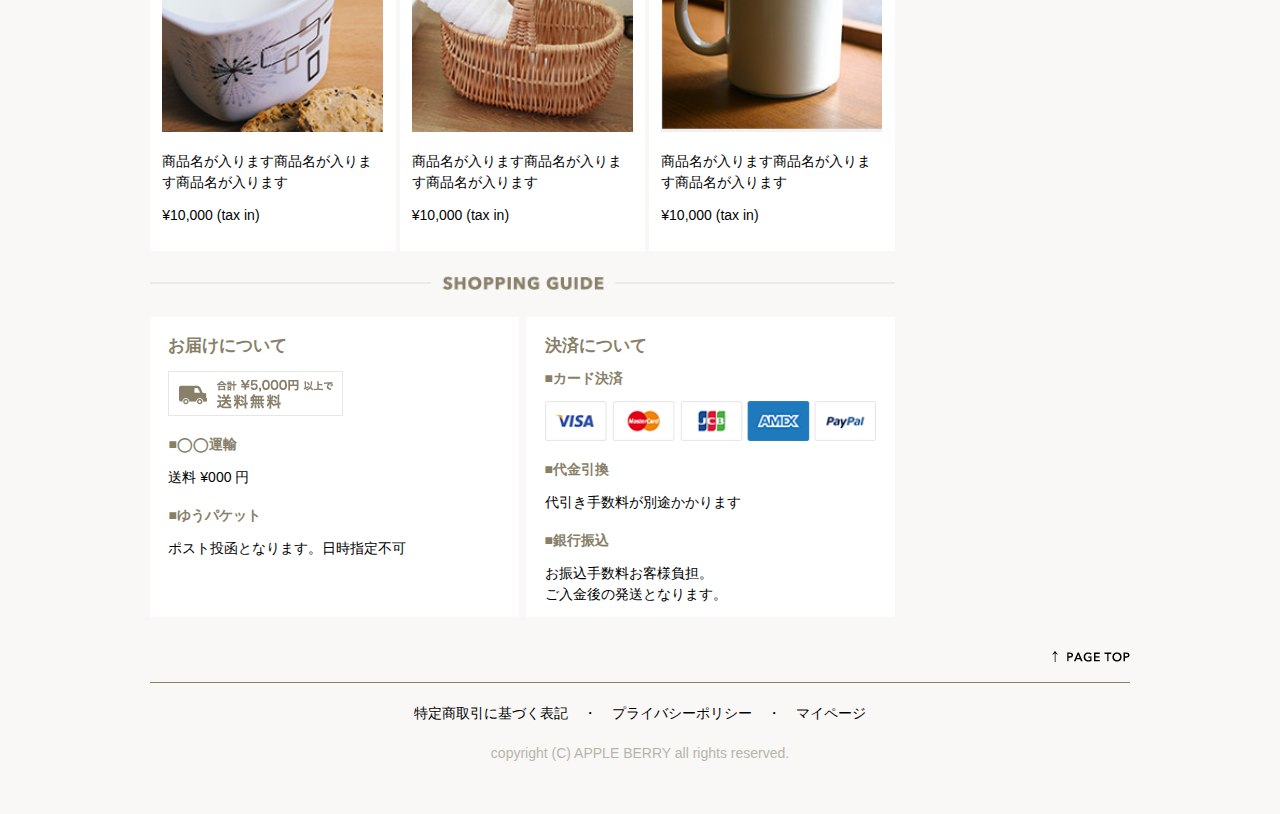
<file: products.html>
<!DOCTYPE html>
<html>
    <head>
        <meta charset="UTF-8">
        <title>ショッピングサイト</title>
        <meta name="viewport" content="width=device-width, initial-scale=1">
        <link rel="stylesheet" href="css/style.css">
        <link rel="stylesheet" href="css/reset.css">
        <link rel="stylesheet" href="owlcarousel/assets/owl.carousel.min.css">
        <link rel="stylesheet" href="owlcarousel/assets/owl.theme.default.css">
        <!-- jQuery -->
        <script type="text/javascript" src="https://ajax.googleapis.com/ajax/libs/jquery/1.10.2/jquery.min.js"></script>
        <!-- Owl Carousel JS -->
        <script src="owlcarousel/owl.carousel.min.js"></script>
        <!-- Owl Carouselを動作させるために追加 -->
        <script src="test-carousel.js"></script>
    </head>
    <body class="body">
        <div class="wrapper">
        <div id="headder" class="clearfix">
            <div id="logo">
                <a href="index.html"><img src="images/logo.png" alt="ロゴマーク" srcset="images/logo@2x.png 2x" /></a>
            </div><!--logo-->
            <div id="g_nav" class="clearfix">
                <ul id="main_navi">
                    <a href="#"><li><img src="images/menu_login.png" alt="ログイン" srcset="images/menu_login@2x.png 2x" /></li></a>
                    <a href="#"><li><img src="images/menu_cart.png" alt="カート" srcset="images/menu_cart@2x.png 2x" /></li></a>
                    <a href="#"><li><img src="images/menu_mypage.png" alt="マイページ" srcset="images/menu_mypage@2x.png 2x" /></li></a>
                    <a href="#"><li><img src="images/menu_guide.png" alt="ショッピングガイド" srcset="images/menu_guide@2x.png 2x" /></li></a>
                </ul>
                <ul id="sns_navi">
                    <a href="#"><li><img src="images/facebook.png" alt="facebook" srcset="images/fb@2x.png 2x" /></li></a>
                    <a href="#"><li><img src="images/insta.png" alt="Instagram" srcset="images/insta@2x.png 2x" /></li></a>
                </ul>
            </div><!--g_navi-->
        </div><!--headder-->
        
        <div id="headder01" class="clearfix">
            <div id="logo01">
                <a href="index.html"><img src="images/logo.png" alt="ロゴマーク" srcset="images/logo@2x.png 2x" /></a>
            </div><!--logo-->
            <div id="g_nav01" class="clearfix">
                <ul id="sns_navi">
                    <a href="#"><li><img src="images/facebook.png" alt="facebook" srcset="images/fb@2x.png 2x" /></li></a>
                    <a href="#"><li><img src="images/insta.png" alt="Instagram" srcset="images/insta@2x.png 2x" /></li></a>
                    <a href="#"><li id="menu"><img src="images/menu_icon.png" alt="Instagram" srcset="images/menu_icon@2x.png 2x" /></li></a>
                    <ol class="sp_menu_toggle">
                        <a href="#"><li><div class="menu_top"><img src="images/menu_login.png" alt="ログイン" srcset="images/menu_login@2x.png 2x" /></div></li></a>
                        <a href="#"><li><img src="images/menu_cart.png" alt="カート" srcset="images/menu_cart@2x.png 2x" /></li></a>
                        <a href="#"><li><img src="images/menu_mypage.png" alt="マイページ" srcset="images/menu_mypage@2x.png 2x" /></li></a>
                        <a href="#"><li><img src="images/menu_guide.png" alt="ショッピングガイド" srcset="images/menu_guide@2x.png 2x" /></li></a>
                    </ol>
                </ul>
            </div><!--g_nav01-->
        </div><!--headder01-->
        
        
        <div id="contents">
            <div class="container clearfix">
                <div id="main">
                    <div class="pan clearfix">
                        <div class="pan_img"><img src="images/home_icon.png" alt="ホームアイコン" /></div>
                        <div class="pan_text"><p><a href="index.html">HOME</a> / <a href="list.html">カテゴリー名</a> / <a href="products.html">商品名</a></p></div>
                    </div>
                    <div class="list clearfix">
                        <div class="clearfix">
                        <h1>商品名が入ります<p>fa0001-91</p></h1>
                    <div id="display_img1">
                        <img src="images/pro_img_01.jpg" alt="">
                    </div>
                    <div id="list_img1" class="clearfix">
                        <div class="list_img_n"><img src="images/pro_img_01.jpg" alt=""></div>
                        <div class="list_img_n"><img src="images/pro_img_02.jpg" alt=""></div>
                        <div class="list_img_n"><img src="images/pro_img_03.jpg" alt=""></div>
                        <div class="list_img_n"><img src="images/pro_img_04.jpg" alt=""></div>
                        <div class="list_img_n"><img src="images/pro_img_05.jpg" alt=""></div>
                        <div class="list_img_n"><img src="images/gray_pro_img.jpg" alt=""></div>
                        <div class="list_img_n"><img src="images/gray_pro_img.jpg" alt=""></div>
                        <div class="list_img_n"><img src="images/gray_pro_img.jpg" alt=""></div>
                        <div class="list_img_n"><img src="images/gray_pro_img.jpg" alt=""></div>
                        <div class="list_img_n"><img src="images/gray_pro_img.jpg" alt=""></div>
                    </div><!--list_img-->
                    </div>
                    <div class="space"></div>
                    <h2><img src="images/title_color.png" alt="カラー"></h2>
                    <table>
<tr><th></th><th>カラー１</th><th>カラー１</th></tr>
<tr><th>サイズ</th><td><img src="images/sikaku.png" alt="四角"></td><td><img src="images/sikaku.png" alt="四角"></td></tr>
</table>
                    <div id="p_cart" class="clearfix">
                        <div class="pk">
                    <div class="price clearfix">
                        <div class="price_n">
                            <img src="images/title_price.png" alt="プライス">
                        </div>
                        <div class="price_b">
                            <img src="images/1000enn.png" alt="1000">
                        </div>
                    </div>
                    <div class="kosu">
                        <h2><img src="images/title_quantity.png" alt="量"></h2>
                        <form method="get" action="#" class="quantity">
                            <input type="text" name="example" class="textBox" />
                        </form>
                    </div><!--kosu-->
                    </div><!--pk-->
                    <div class="cart">
                    <h3><img src="images/add_to_cart.png" alt="カートににれる"></h3>
                    </div><!--cart-->
                    </div><!--p_cart-->
                    <div class="setumei">
                        <h4>商品説明</h4>
                        <h5>商品タイトル商品タイトル商品タイトル商品タイトル</h5>
                        <p>説明テキスト説明テキスト説明テキスト説明テキスト説明テキスト説明テキスト説明テキスト説明テキスト説明テキスト説明テキスト説明テキスト説明テキスト説明テキスト説明テキスト説明テキスト説明テキスト説明
テキスト説明テキスト説明テキスト説明テキスト説明テキスト説明テキスト説明テキスト説明テキスト説明テキスト説明テキスト説明テキスト説明テキスト説明テキスト説明テキスト説明テキスト説明テキスト説明テキ
スト説明テキスト説明テキスト説明テキスト説明テキスト説明テキスト</p>
                        <table>
<tr><th>カラー</th><td>説明文が入ります説明文が入ります</td></tr>
<tr><th>サイズ</th><td>説明文が入ります説明文が入ります</td></tr>
</table>
                    </div>
                    </div><!--list-->
                    <h1><img src="images/recent_pro_pc.png"></h1>
                    <div class="item">
                        <div class="area clearfix">
                            <div class="box">
                                <img src="images/item_07.jpg" alt="アイテム１"/>
                                <p>商品名が入ります商品名が入ります商品名が入ります</p>
                                <p>¥10,000 (tax in)</p>
                            </div><!--box-->
                            <div class="box">
                                <img src="images/item_08.jpg" alt="アイテム１"/>
                                <p>商品名が入ります商品名が入ります商品名が入ります</p>
                                <p>¥10,000 (tax in)</p>
                            </div><!--box-->
                            <div class="box01">
                                <img src="images/item_09.jpg" alt="アイテム１"/>
                                <p>商品名が入ります商品名が入ります商品名が入ります</p>
                                <p>¥10,000 (tax in)</p>
                            </div><!--box01-->
                        </div><!--area-->
                    </div><!--item-->
                    <h1><img src="images/title_guide.png"></h1>
                    <div class="guidearea clearfix">
                        <div class="guide">
                            <div class="guide_n">
                                <h2>お届けについて</h2>
                                <img src="images/otodoke_banner.png" alt="お届けについて" />
                                <h3>■◯◯運輸</h3>
                                <p>送料 ¥000 円</p>
                                <h3>■ゆうパケット</h3>
                                <p>ポスト投函となります。日時指定不可</p>
                            </div><!--guide_n-->
                        </div><!--guide-->
                        <div class="guide01">
                            <div class="guide_n">
                                <h2>決済について</h2>
                                <h3>■カード決済</h3>
                                <img src="images/cards.png" alt="カード決済について" />
                                <h3>■代金引換</h3>
                                <p>代引き手数料が別途かかります</p>
                                <h3>■銀行振込</h3>
                                <p>お振込手数料お客様負担。<br>
                                ご入金後の発送となります。</p>
                            </div><!--guide_n-->
                        </div><!--guide01-->
                    </div><!--guidearea-->
                </div><!--main-->
                
                
                <div class="pro">
                <div id="s_main">
                    <div class="pan clearfix" >
                        <div class="pan_img"><img src="images/home_icon.png" alt="ホームアイコン" /></div>
                        <div class="pan_text"><p><a href="index.html">HOME</a> / <a href="list.html">カテゴリー名</a> / <a href="products.html">商品名</a></p></div>
                    </div>
                    <div class="list">
                        <h1>商品名が入ります<p>fa0001-91</p></h1>
                    <div id="display_img">
                        <img src="images/pro_img_01.jpg" alt="">
                    </div>
                    <div id="list_img" class="clearfix">
                        <div class="list_img_n"><img src="images/pro_img_01.jpg" alt="アイテム"></div>
                        <div class="list_img_n"><img src="images/pro_img_02.jpg" alt="アイテム"></div>
                        <div class="list_img_n"><img src="images/pro_img_03.jpg" alt="アイテム"></div>
                        <div class="list_img_n"><img src="images/pro_img_04.jpg" alt="アイテム"></div>
                        <div class="list_img_n"><img src="images/pro_img_05.jpg" alt="アイテム"></div>
                        <div class="list_img_n"><img src="images/gray_pro_img.jpg" alt="アイテム"></div>
                        <div class="list_img_n"><img src="images/gray_pro_img.jpg" alt="アイテム"></div>
                        <div class="list_img_n"><img src="images/gray_pro_img.jpg" alt="アイテム"></div>
                        <div class="list_img_n"><img src="images/gray_pro_img.jpg" alt="アイテム"></div>
                        <div class="list_img_n"><img src="images/gray_pro_img.jpg" alt="アイテム"></div>
                    </div><!--list_img-->
                    <h2><img src="images/title_color.png" alt="カラー"></h2>
                    <table>
<tr><th></th><th>カラー１</th><th>カラー１</th></tr>
<tr><th>サイズ</th><td><img src="images/sikaku.png" alt="四角"></td><td><img src="images/sikaku.png" alt="四角"></td></tr>
</table>
                    <div class="price clearfix">
                        <div class="price_n">
                            <img src="images/title_price.png" alt="プライス">
                        </div>
                        <div class="price_b">
                            <img src="images/1000enn.png" alt="プライス">
                        </div>
                    </div>
                    <div class="kosu">
                        <h2><img src="images/title_quantity.png" alt="量"></h2>
                        <form method="get" action="#" class="quantity">
                            <input type="text" name="example" class="textBox" />
                        </form>
                    </div>
                    <h3><img src="images/add_to_cart.png" alt=""></h3>
                    <div class="setumei">
                        <h4>商品説明</h4>
                        <h5>商品タイトル商品タイトル商品タイトル商品タイトル</h5>
                        <p>説明テキスト説明テキスト説明テキスト説明テキスト説明テキスト説明テキスト説明テキスト説明テキスト説明テキスト説明テキスト説明テキスト説明テキスト説明テキスト説明テキスト説明テキスト説明テキスト説明
テキスト説明テキスト説明テキスト説明テキスト説明テキスト説明テキスト説明テキスト説明テキスト説明テキスト説明テキスト説明テキスト説明テキスト説明テキスト説明テキスト説明テキスト説明テキスト説明テキ
スト説明テキスト説明テキスト説明テキスト説明テキスト説明テキスト</p>
                        <table>
<tr><th>カラー</th><td>説明文が入ります説明文が入ります</td></tr>
<tr><th>サイズ</th><td>説明文が入ります説明文が入ります</td></tr>
</table>
                    </div>
                    </div><!--list-->
                    <h1><img src="images/title_recent_pro.png" srcset="images/title_recent_pro@2x.png 2x" /></h1>
                    <div class="item">
                        <div class="area clearfix">
                            <div class="box">
                                <img src="images/item_07.jpg" alt="アイテム１"/>
                                <p>商品名が入ります商品名が入ります商品名が入ります</p>
                                <p>¥10,000 (tax in)</p>
                            </div><!--box-->
                            <div class="box01">
                                <img src="images/item_08.jpg" alt="アイテム１"/>
                                <p>商品名が入ります商品名が入ります商品名が入ります</p>
                                <p>¥10,000 (tax in)</p>
                            </div><!--box-->
                        </div><!--area-->
                        <div class="area clearfix">
                            <div class="box">
                                <img src="images/item_09.jpg" alt="アイテム１"/>
                                <p>商品名が入ります商品名が入ります商品名が入ります</p>
                                <p>¥10,000 (tax in)</p>
                            </div><!--box-->
                        </div><!--area-->
                    </div><!--item-->
                    <h1><img src="images/title_guide.png" srcset="images/title_guide@2x.png 2x" /></h1>
                    <div class="guidearea clearfix">
                        <div class="guide">
                            <div class="guide_n">
                                <h2>お届けについて</h2>
                                <img src="images/otodoke_banner.png" alt="お届けについて" />
                                <h3>■◯◯運輸</h3>
                                <p>送料 ¥000 円</p>
                                <h3>■ゆうパケット</h3>
                                <p>ポスト投函となります。日時指定不可</p>
                            </div><!--guide_n-->
                        </div><!--guide-->
                        <div class="guide01">
                            <div class="guide_n">
                                <h2>決済について</h2>
                                <h3>■カード決済</h3>
                                <img src="images/cards.png" alt="カード決済について" />
                                <h3>■代金引換</h3>
                                <p>代引き手数料が別途かかります</p>
                                <h3>■銀行振込</h3>
                                <p>お振込手数料お客様負担。<br>
                                ご入金後の発送となります。</p>
                            </div><!--guide_n-->
                        </div><!--guide01-->
                    </div><!--guidearea-->
                </div><!--s_main-->
                </div> <!--pro-->
                
                    
                    
                <div id="side">
                    <div id="serch">
                        <h2><img src="images/itemserch.png" /></h2>
                        <form method="get" action="#" class="search">
                            <div id="serchbox">
                                <input type="text" name="example" class="textBox" placeholder="Search.." />
                                <div class="seachicon"><img src="images/search_icon.png" /></div>
                            </div><!--sechbox-->
                        </form>
                    </div> <!--serch-->
                    <div id="sidever">
                        <a href="#"><h3 class="clearfix"><p>ページリンク</p><span><img src="images/next_icon.png" alt="矢印" /></span></h3></a>
                        <a href="#"><h3 class="clearfix"><p>CATEGORIES</p><span class="down"><img src="images/down_icon.png" alt="矢印" /></span></h3></a>
                        <a href="list.html"><h4 class="clearfix"><p>カテゴリー名</p><span><img src="images/next_icon_gray.png" alt="矢印" /></span></h4></a>
                        <a href="list.html"><h4 class="clearfix"><p>カテゴリー名</p><span><img src="images/next_icon_gray.png" alt="矢印" /></span></h4></a>
                        <a href="list.html"><h4 class="clearfix"><p>カテゴリー名</p><span><img src="images/next_icon_gray.png" alt="矢印" /></span></h4></a>
                        <a href="list.html"><h4 class="clearfix"><p>カテゴリー名</p><span><img src="images/next_icon_gray.png" alt="矢印" /></span></h4></a>
                        <a href="list.html"><h4 class="clearfix"><p>カテゴリー名</p><span><img src="images/next_icon_gray.png" alt="矢印" /></span></h4></a>
                        <a href="list.html"><h4 class="clearfix"><p>カテゴリー名</p><span><img src="images/next_icon_gray.png" alt="矢印" /></span></h4></a>
                        <h3>ABOUT</h3>
                        <div class="sidebox clearfix">
                            <div class="sideimege"><img src="images/about_img.jpg" alt="about写真"></div>
                            <div class="sidetext">
                                <p>お店の説明お店の説明お店の説明がはいりますお店の説明お店の説明お店の説明</p>
                                <a href="#"><div class="buton"><img src="images/more_btn.png" alt="more"></div></a>
                            </div>
                        </div><!--sidebox-->
                        <h3>SHOP INFO</h3>
                        <div class="sidebox clearfix">
                            <div class="sideimege"><img src="images/shopinfo_img.jpg" alt="shopinfo写真"></div>
                            <div class="sidetext">
                                <p>お店の説明お店の説明お店の説明がはいりますお店の説明お店の説明お店の説明</p>
                                <a href="#"><div class="buton"><img src="images/more_btn.png" alt="more"/></div></a>
                            </div>
                        </div><!--sidebox-->
                    </div><!--sideber-->
                    
                </div><!--side-->
            </div><!--container-->
        </div><!--contents-->
        <div id="footer">
            <div class="footer_s">
                <a href="#"><img src="images/pagetop.png" alt="pagetop"/></a>
            </div><!--footer_t-->
            <div class="footer_t">
                <img src="images/pagetop.png" alt="pagetop"/>
            </div><!--footer_t-->
            <div class="footer_b">
                <h5><span>特定商取引に基づく表記</span>・<span>プライバシーポリシー</span>・<span>マイページ</span></h5>
            </div><!--footer_b-->
            <h5><p>copyright (C) APPLE BERRY all rights reserved.</p></h5>
        </div><!--footer-->
        </div><!--wrapper-->
    </body>
</html>
</file>
<file: css/style.css>
@charset "UTF-8";
.clearfix:after {
  content: " ";
  display: block;
  clear: both; }

a {
  text-decoration: none;
  color: #000; }

.body {
  background-color: #f9f8f6;
  width: 100%;
  font-size: 14px;
  line-height: 1.5em;
  font-family: "游ゴシック", YuGothic, "Hiragino Kaku Gothic ProN", "Hiragino Kaku Gothic Pro", "ＭＳ ゴシック", sans-serif; }

#headder {
  display: none; }

#headder01 {
  display: block;
  max-width: 600px;
  height: auto;
  margin: 0 auto;
  padding: 30px　20px 15px 20px;
  position: relative; }
  #headder01 #logo01 {
    width: 145px;
    margin: 0 auto;
    padding-top: 30px; }
  #headder01 #g_nav01 {
    width: 100px;
    margin: 0 auto;
    padding-top: 7px;
    padding-bottom: 15px; }
  #headder01 #sns_navi {
    float: none;
    margin: 0 auto; }
  #headder01 ul li {
    list-style: none;
    display: inline-block;
    padding: 0 3px 0 3px; }
  #headder01 #menu {
    cursor: pointer; }
  #headder01 .sp_menu_toggle {
    display: none; }
  #headder01 ol li {
    list-style: none;
    width: 100px;
    height: auto;
    margin-left: 55px; }

#main {
  display: none; }

#s_main {
  display: block;
  max-width: 600px;
  height: auto;
  margin: 0 auto;
  padding: 0 20px 0 20px;
  background-color: #f9f8f6; }
  #s_main #carusel01 {
    display: block;
    width: 100%; }
  #s_main h1 {
    text-align: center;
    margin: 15px 0 15px 0; }
  #s_main .box {
    width: 49.5%;
    height: auto;
    background-color: #FFF;
    margin: 0 1% 1% 0;
    float: left;
    padding-bottom: 13px; }
    #s_main .box img {
      width: 90%;
      height: auto;
      margin: 5% 5% 0% 5%; }
    #s_main .box p {
      width: 90%;
      margin: 5% 5% 5% 5%; }
  #s_main .box01 {
    width: 49.5%;
    height: auto;
    background-color: #FFF;
    padding-bottom: 13px;
    float: left; }
    #s_main .box01 img {
      width: 90%;
      height: auto;
      margin: 5% 5% 0% 5%; }
    #s_main .box01 p {
      width: 90%;
      margin: 5% 5% 5% 5%; }
  #s_main .guidearea {
    width: 100%;
    height: auto; }
  #s_main .guide {
    width: 100%;
    height: 340px;
    float: left;
    margin-bottom: 5px;
    background-color: #fff; }
    #s_main .guide h2 {
      color: #887f69;
      padding-bottom: 15px;
      font-size: 17px; }
  #s_main .guide01 {
    width: 100%;
    height: 340px;
    float: left;
    background-color: #fff; }
    #s_main .guide01 img {
      width: 100%;
      height: auto; }
    #s_main .guide01 h2 {
      color: #887f69;
      font-size: 17px; }
  #s_main .guide_n {
    margin: 5%; }
    #s_main .guide_n h3 {
      color: #887f69;
      padding: 12px 0 12px 0; }
    #s_main .guide_n p {
      padding-bottom: 5px; }

#side {
  max-width: 600px;
  height: auto;
  margin: 0 auto;
  padding: 0 20px 0 20px; }
  #side #serch {
    margin-top: 15px;
    background-color: #FFFFFF; }
  #side #serch h2 {
    display: none; }
  #side form.search {
    margin: 0; }
  #side #serchbox {
    padding: 20px 35px 20px 35px;
    position: relative; }
  #side .textBox {
    width: 100%;
    box-sizing: border-box;
    padding: 9px 0 9px 10px; }
  #side input {
    background-color: #eeeeee;
    border: none; }
  #side .seachicon {
    position: absolute;
    right: 45px;
    top: 27px; }

#sidever {
  display: block;
  width: 100%; }
  #sidever h3 {
    width: 95%;
    height: 30px;
    color: #fff;
    margin-top: 15px;
    padding: 15px 0 0 5%;
    font-size: 14px;
    background-color: #887f69; }
  #sidever h4 {
    width: 95%;
    height: 30px;
    color: #000;
    margin-top: 1px;
    padding: 15px 0 0 5%;
    font-size: 14px;
    font-weight: normal;
    background-color: #FFF; }
  #sidever h3 p, #sidever h4 p {
    width: 90%;
    height: auto;
    float: left; }
  #sidever h3 span, #sidever h4 span {
    float: left; }
  #sidever .sidebox {
    width: 100%;
    height: auto;
    margin-top: 1px;
    padding: 10px 0 10px 0;
    background-color: #fff; }
    #sidever .sidebox p {
      width: 96%;
      margin: 0 4% 15px 5px;
      font-size: 14px; }
    #sidever .sidebox .sideimege {
      float: left;
      width: 50%;
      height: auto; }
    #sidever .sidebox .sidetext {
      float: left;
      width: 50%; }
    #sidever .sidebox .sideimege img {
      width: 95%;
      height: auto; }

#footer {
  max-width: 600px;
  height: auto;
  margin: 30px 20px 0 20px;
  padding-bottom: 20px; }
  #footer .footer_t {
    display: none; }
  #footer .footer_s {
    width: 100%;
    height: 50px;
    display: block;
    position: relative;
    border-bottom: 1px solid #887f69; }
    #footer .footer_s img {
      margin: 0 37.5% 0 37.5%; }
  #footer .footer_b {
    width: 100%;
    height: auto;
    text-align: center; }
    #footer .footer_b h5 {
      font-weight: normal;
      padding: 10px; }
      #footer .footer_b h5 span {
        margin: 0 15px 0 15px; }
  #footer h5 p {
    font-weight: normal;
    padding: 10px;
    color: #b8b4ac;
    text-align: center; }

.space {
  width: 100%;
  height: 12px; }

.pan {
  width: 100%;
  padding: 8px 0;
  color: #887f69;
  margin-bottom: 12px;
  background-color: #e8e4da; }
  .pan .pan_img {
    float: left;
    margin: 0 5px; }
  .pan .pan_text {
    float: left; }
  .pan a {
    text-decoration: none;
    color: #887f69; }

.item .b_n {
  widows: 100%;
  padding-top: 12px; }
  .item .b_n .back {
    width: 50%;
    float: left; }
    .item .b_n .back img {
      width: 50%;
      height: auto; }
  .item .b_n .next {
    width: 50%;
    float: left; }
    .item .b_n .next img {
      width: 50%;
      height: auto;
      margin-left: 50%; }

.pro {
  width: 100%; }
  .pro #s_main {
    height: auto;
    display: block;
    padding: 0;
    background-color: #f9f8f6;
    margin: 0 auto; }
    .pro #s_main .pan {
      width: 93%;
      margin: 0 3.5% 12px 3.5%;
      box-sizing: border-box; }
    .pro #s_main .list {
      width: 94%;
      padding: 0 3%;
      background-color: #fff; }
      .pro #s_main .list h1 {
        width: 99%;
        height: 100%;
        text-align: left;
        font-size: 17px;
        margin-left: 0.5%;
        padding: 22px 0 20px 0;
        border-bottom: 1px solid #e3e8cf; }
        .pro #s_main .list h1 p {
          font-weight: normal;
          font-size: 14px;
          padding-top: 7px;
          color: #a6a6a6; }
      .pro #s_main .list #display_img img {
        width: 99%;
        margin: 0 0.5%;
        height: auto; }
      .pro #s_main .list table {
        border-collapse: collapse;
        text-align: center;
        width: 99%;
        margin-left: 0.5%;
        margin-bottom: 20px;
        color: #887f69; }
        .pro #s_main .list table th {
          width: 33%;
          padding: 10px 0;
          font-weight: normal;
          border: 1px solid #ece9e0;
          background-color: #f9f9f5; }
        .pro #s_main .list table tr td {
          border: 1px solid #ece9e0;
          width: 33%;
          text-align: center;
          padding: 10px 0 0 0; }
          .pro #s_main .list table tr td img {
            margin-top: 5px; }
      .pro #s_main .list .price {
        padding-top: 22px;
        padding-bottom: 22px;
        border-top: 1px solid #e3e8cf; }
        .pro #s_main .list .price .price_n {
          padding-top: 7px;
          float: left;
          width: 40%; }
        .pro #s_main .list .price .price_b {
          float: left;
          width: 60%; }
      .pro #s_main .list h2 {
        border-top: 1px solid #e3e8cf;
        width: 99%;
        height: auto;
        padding: 23px 0 20px 0.5%; }
      .pro #s_main .list h3 {
        border-top: 1px solid #e3e8cf;
        width: 99%;
        height: auto;
        padding: 23px 0 20px 0.5%;
        text-align: center; }
      .pro #s_main .list .kosu {
        width: 100%;
        height: auto;
        position: relative; }
        .pro #s_main .list .kosu .textBox {
          width: 40%;
          height: auto;
          position: absolute;
          top: 15px;
          left: 40%;
          padding: 13px 0; }
      .pro #s_main .list .setumei {
        padding-bottom: 20px; }
        .pro #s_main .list .setumei h4 {
          width: 99%;
          height: auto;
          padding-left: 0.5%;
          color: #887f69;
          padding: 5px 0 10px 0;
          border-bottom: 1px solid #887f69;
          font-size: 17px; }
        .pro #s_main .list .setumei h5 {
          box-sizing: border-box;
          width: 99%;
          height: auto;
          padding-left: 0.5%;
          color: #887f69;
          position: relative;
          padding-top: 15px;
          padding-bottom: 5px;
          padding-left: 15px;
          font-size: 17px; }
        .pro #s_main .list .setumei h5:before {
          background: #887f69;
          content: "";
          height: 10px;
          width: 10px;
          left: 0;
          position: absolute;
          top: 19px; }
        .pro #s_main .list .setumei p {
          width: 99%;
          height: auto;
          padding-left: 0.5%;
          padding-bottom: 25px;
          padding-top: 8px; }
        .pro #s_main .list .setumei table {
          border-collapse: collapse;
          width: 99%;
          margin-left: 0.5%;
          margin-bottom: 20px;
          color: #887f69; }
          .pro #s_main .list .setumei table th {
            width: 30%;
            padding: 20px 0;
            font-weight: normal;
            border: 1px solid #ece9e0;
            background-color: #f9f9f5;
            text-align: center; }
          .pro #s_main .list .setumei table td {
            border: 1px solid #ece9e0;
            text-align: left;
            width: 70%;
            padding: 0 0 0 8px; }
    .pro #s_main #list_img {
      width: 100%;
      height: auto;
      padding-bottom: 10px; }
      .pro #s_main #list_img .list_img_n {
        float: left;
        width: 19%;
        margin: 0 0.5%; }
        .pro #s_main #list_img .list_img_n img {
          width: 100%;
          height: auto;
          cursor: pointer; }
    .pro #s_main .item {
      width: 93%;
      margin: 0 3.5% 0px 3.5%; }
    .pro #s_main .guidearea {
      width: 93%;
      margin: 0 3.5% 0px 3.5%; }

@media (min-width: 640px) {
  .wrapper {
    max-width: 980px;
    height: auto;
    margin: 0 auto;
    padding: 0 20px 0 20px; }

  #headder01 {
    display: none; }

  #headder {
    display: block;
    max-width: 980px;
    width: 100%;
    height: 43px;
    margin: 0 auto;
    padding-top: 30px;
    position: relative; }
    #headder #logo {
      width: 30%;
      float: left;
      margin: 0; }
    #headder #g_nav {
      width: 70%;
      float: left;
      position: absolute;
      bottom: 0;
      right: 0; }
    #headder #main_navi {
      display: block;
      float: left;
      position: absolute;
      bottom: 0;
      right: 75px; }
    #headder #sns_navi {
      float: left;
      position: absolute;
      bottom: 0;
      right: 0; }
    #headder ul li {
      list-style: none;
      display: inline-block;
      padding-left: 7px; }

  #contents {
    width: 100%;
    height: auto;
    margin-top: 30px;
    background-color: #f9f8f6; }
    #contents .container {
      width: 100%;
      height: auto;
      margin: 0 auto;
      background-color: #f9f8f6; }
    #contents #main {
      display: block;
      width: 80%;
      height: auto;
      float: left;
      background-color: #f9f8f6; }
      #contents #main .pan {
        width: 95%; }
    #contents #s_main {
      display: none; }
    #contents #carusel {
      width: 95%; }
    #contents h1 {
      width: 95%;
      margin-top: 20px;
      margin-bottom: 20px; }
    #contents h1 img {
      width: 100%;
      height: auto; }
    #contents .item {
      width: 95%;
      height: auto; }
    #contents .b_n {
      width: 100%;
      padding-bottom: 50px; }
      #contents .b_n .back {
        width: 50%; }
        #contents .b_n .back img {
          width: 35%; }
      #contents .b_n .next img {
        width: 35%;
        margin-left: 65%; }
    #contents .box {
      width: 33%;
      height: auto;
      background-color: #FFF;
      margin: 0 .5% .5% 0;
      float: left;
      padding-bottom: 13px; }
      #contents .box img {
        width: 90%;
        height: auto;
        margin: 5% 5% 0% 5%; }
      #contents .box p {
        width: 90%;
        margin: 5% 5% 5% 5%; }
    #contents .box01 {
      width: 33%;
      height: auto;
      background-color: #FFF;
      padding-bottom: 13px;
      float: left; }
      #contents .box01 img {
        width: 90%;
        height: auto;
        margin: 5% 5% 0% 5%; }
      #contents .box01 p {
        width: 90%;
        margin: 5% 5% 5% 5%; }
    #contents .guidearea {
      width: 95%;
      height: auto; }
    #contents .guide {
      width: 49.5%;
      height: 300px;
      float: left;
      margin-right: 1%;
      background-color: #fff; }
      #contents .guide h2 {
        color: #887f69;
        padding-bottom: 15px;
        font-size: 17px; }
    #contents .guide01 {
      width: 49.5%;
      height: 300px;
      float: left;
      background-color: #fff; }
      #contents .guide01 img {
        width: 100%;
        height: auto; }
      #contents .guide01 h2 {
        color: #887f69;
        font-size: 17px; }
    #contents .guide_n {
      margin: 5%; }
      #contents .guide_n h3 {
        color: #887f69;
        padding: 12px 0 12px 0; }
      #contents .guide_n p {
        padding-bottom: 5px; }
    #contents #side {
      display: block;
      width: 20%;
      height: auto;
      float: left;
      padding: 0; }
    #contents #serch {
      display: block;
      width: 80%;
      margin-top: 0;
      padding: 0 10% 0 10%;
      background-color: #FFFFFF; }
    #contents #serch h2 {
      display: block;
      width: 100%;
      padding: 20px 0 8px 0; }
    #contents form.search {
      margin: 0; }
    #contents #serchbox {
      padding: 0 0 20px 0;
      position: relative; }
    #contents .textBox {
      width: 100%;
      box-sizing: border-box;
      padding: 7px 0 7px 8px; }
    #contents .seachicon {
      position: absolute;
      right: 7px;
      top: 4px; }

  #sidever {
    width: 100%;
    display: block; }
    #sidever h3 {
      width: 95%;
      height: 30px;
      color: #fff;
      margin-top: 15px;
      padding: 15px 0 0 5%;
      font-size: 14px;
      background-color: #887f69; }
    #sidever h4 {
      width: 95%;
      height: 30px;
      color: #000;
      margin-top: 1px;
      padding: 15px 0 0 5%;
      font-size: 14px;
      font-weight: normal;
      background-color: #FFF; }
    #sidever h3 p, #sidever h4 p {
      width: 85%;
      height: auto;
      float: left; }
    #sidever h3 span, #sidever h4 span {
      float: left; } }
  @media (min-width: 640px) and (min-width: 640px) {
    #sidever .sidebox {
      width: 100%;
      height: auto;
      margin-top: 1px;
      padding: 10px 0 20px 0;
      background-color: #fff; }
      #sidever .sidebox p {
        width: 92%;
        margin: 10px 4% 15px 4%;
        font-size: 14px; }
      #sidever .sidebox .sideimege {
        float: right;
        width: 100%; }
      #sidever .sidebox .sidetext {
        float: none;
        width: 100%; }
      #sidever .sidebox .sideimege img {
        width: 92%;
        height: auto;
        margin: 0 4% 0 4%; }
      #sidever .sidebox .buton {
        text-align: center;
        margin: 0 auto; } }

@media (min-width: 640px) {
  #footer {
    max-width: 980px;
    margin: 15px 0px 0 0px;
    padding-bottom: 40px; }
    #footer .footer_s {
      display: none; }
    #footer .footer_t {
      width: 100%;
      height: 50px;
      display: block;
      position: relative;
      border-bottom: 1px solid #887f69; }
      #footer .footer_t img {
        position: absolute;
        right: 0;
        bottom: 20px; }
    #footer .footer_b {
      width: 100%;
      height: 50px;
      text-align: center; }
      #footer .footer_b h5 {
        font-weight: normal;
        padding: 20px; }
        #footer .footer_b h5 span {
          margin: 0 15px 0 15px; }

  #s_main {
    display: none; }

  #main .list {
    width: 80%;
    padding: 0 7.5% 15px 7.5%;
    background-color: #fff; }
    #main .list h1 {
      width: 100%;
      height: auto;
      display: inline-block;
      text-align: left;
      font-size: 17px;
      padding: 12px 0 20px 0;
      border-bottom: 1px solid #e3e8cf;
      position: relative; }
      #main .list h1 p {
        font-weight: normal;
        font-size: 14px;
        color: #a6a6a6;
        position: absolute;
        top: 12px;
        right: 0; }
    #main .list #p_cart {
      width: 100%;
      margin-bottom: 15px;
      border-bottom: 1px solid #e3e8cf; }
      #main .list #p_cart .pk {
        width: 60%;
        float: left; }
      #main .list #p_cart .cart {
        width: 40%;
        float: left; }
        #main .list #p_cart .cart h3 {
          padding: 0px 0 20px 0;
          text-align: right; }
          #main .list #p_cart .cart h3 img {
            width: 85%;
            height: auto; }
    #main .list #display_img1 {
      width: 69%;
      height: auto;
      float: left;
      padding: 0 2.5% 0 0; }
      #main .list #display_img1 img {
        width: 100%;
        height: auto; }
    #main .list #list_img1 {
      width: 26%;
      margin: 0 0 0 2.5%;
      float: left; }
      #main .list #list_img1 .list_img_n {
        float: left;
        width: 49%;
        margin: 0 0.5%; }
        #main .list #list_img1 .list_img_n img {
          width: 100%;
          height: auto;
          cursor: pointer; }
    #main .list .price {
      padding-top: 15px;
      padding-bottom: 15px;
      border-top: 1px solid #e3e8cf; }
      #main .list .price .price_n {
        padding-top: 7px;
        float: left;
        width: 40%; }
      #main .list .price .price_b {
        float: left;
        width: 60%; }
    #main .list h2 {
      border-top: 1px solid #e3e8cf;
      width: 99%;
      height: auto;
      padding: 23px 0 20px 0.5%; }
    #main .list table {
      border-collapse: collapse;
      text-align: center;
      width: 99%;
      margin-left: 0.5%;
      margin-bottom: 20px;
      color: #887f69; }
      #main .list table th {
        width: 33%;
        padding: 10px 0;
        font-weight: normal;
        border: 1px solid #ece9e0;
        background-color: #f9f9f5; }
      #main .list table tr td {
        border: 1px solid #ece9e0;
        width: 33%;
        text-align: center;
        padding: 10px 0 0 0; }
        #main .list table tr td img {
          margin-top: 5px; }
    #main .list .kosu {
      width: 100%;
      height: auto;
      position: relative; }
      #main .list .kosu .textBox {
        width: 40%;
        height: auto;
        position: absolute;
        top: 15px;
        left: 40%;
        padding: 8px 0; }
    #main .list .setumei {
      padding-bottom: 20px; }
      #main .list .setumei h4 {
        width: 99%;
        height: auto;
        padding-left: 0.5%;
        color: #887f69;
        padding: 5px 0 10px 0;
        border-bottom: 1px solid #887f69;
        font-size: 17px; }
      #main .list .setumei h5 {
        box-sizing: border-box;
        width: 99%;
        height: auto;
        padding-left: 0.5%;
        color: #887f69;
        position: relative;
        padding-top: 15px;
        padding-bottom: 5px;
        padding-left: 15px;
        font-size: 17px; }
      #main .list .setumei h5:before {
        background: #887f69;
        content: "";
        height: 10px;
        width: 10px;
        left: 0;
        position: absolute;
        top: 19px; }
      #main .list .setumei p {
        width: 99%;
        height: auto;
        padding-left: 0.5%;
        padding-bottom: 25px;
        padding-top: 8px; }
      #main .list .setumei table {
        border-collapse: collapse;
        width: 99%;
        margin-left: 0.5%;
        margin-bottom: 20px;
        color: #887f69; }
        #main .list .setumei table th {
          width: 30%;
          padding: 20px 0;
          font-weight: normal;
          border: 1px solid #ece9e0;
          background-color: #f9f9f5;
          text-align: center; }
        #main .list .setumei table td {
          border: 1px solid #ece9e0;
          text-align: left;
          width: 70%;
          padding: 0 0 0 8px; } }

/*# sourceMappingURL=style.css.map */
</file>
